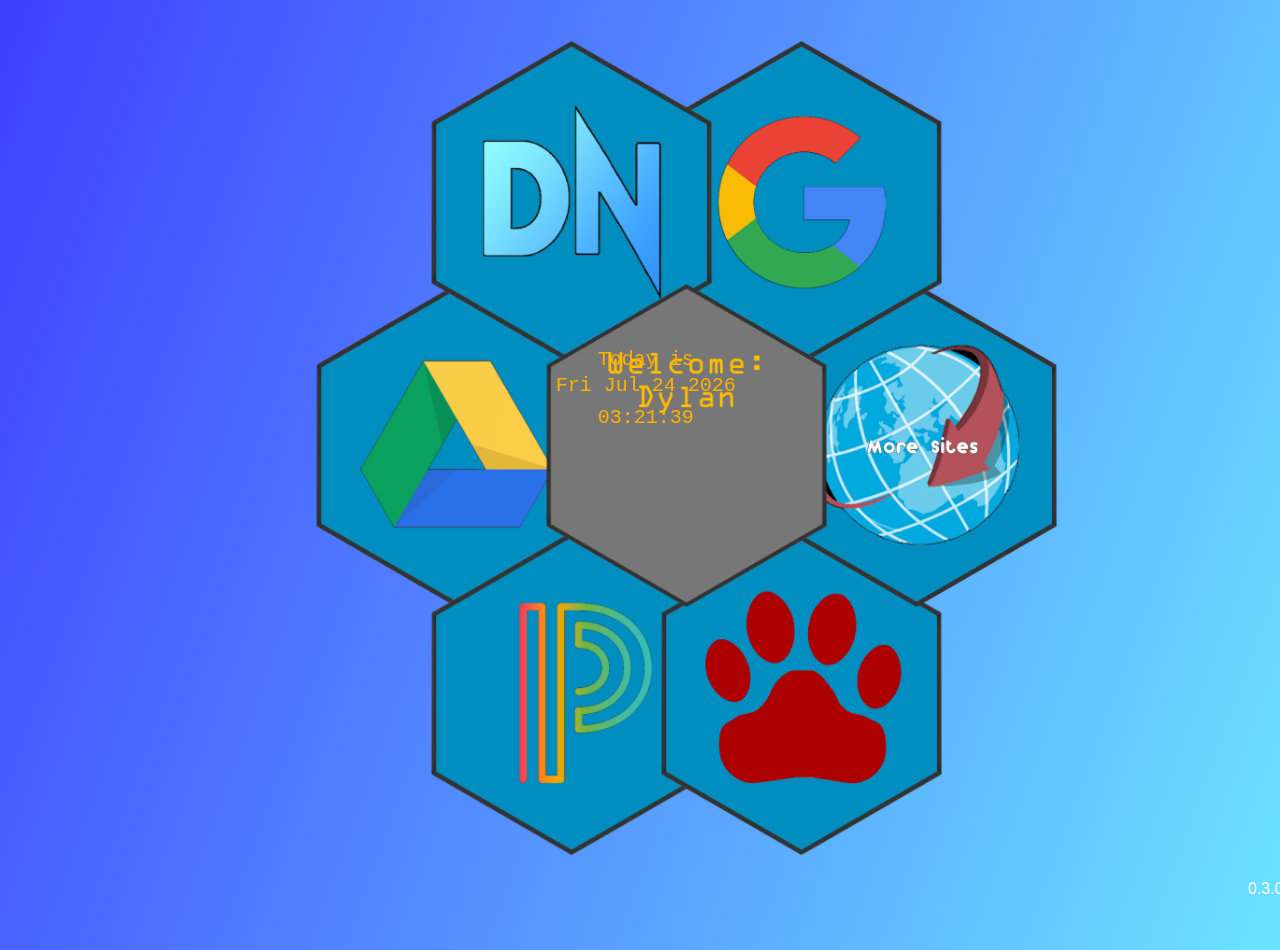
<file: index.html>
<!DOCTYPE html>
<html lang="en">
    <head>
        <title>Home</title>
        
        <meta charset="utf-8">

		<link rel="stylesheet" type="text/css" href="style.css">

        <link rel="shortcut icon" type="image/x-icon" href="favicon.ico?">
        
        <script src="js.js"></script>

    </head>

    <body>
        
        <div class="Date" id="DateDiv">
            <p class="Date" id="DateHeader">Today is</p>
            <p class="Date" id="DateDate"></p>
            <p class="Date" id="DateTime"></p>
        </div>
        
        <div id="hexa">
            <img id="TileCenter" src="images/Home/TileCenter.png" class="hexagonTile"/>
                <div id="children">
                    <a href="https://dylannotes.com"><img id="Tile1" src="images/Home/Tile1.png" class="hexagonTile"></a>
                    <a href="https://www.google.com"><img id="Tile2" src="images/Home/Tile2.png" class="hexagonTile"/></a>
                    <a href="sites.html"><img id="Tile3" src="images/Home/Tile3.png" class="hexagonTile"/></a>
                    <a href="https://frisch.org"><img id="Tile4" src="images/Home/Tile4.png" class="hexagonTile"/></a>
                    <a href="https://frisch.learning.powerschool.com/u/dylan.speiser/portal"><img id="Tile5" src="images/Home/Tile5.png" class="hexagonTile"/></a>
                    <a href="https://drive.google.com/drive/u/0/my-drive"><img id="Tile6" src="images/Home/Tile6.png" class="hexagonTile"/></a>
                </div>
        </div>
        
        <p id="version">0.3.0</p>
    </body>
</html>
</file>
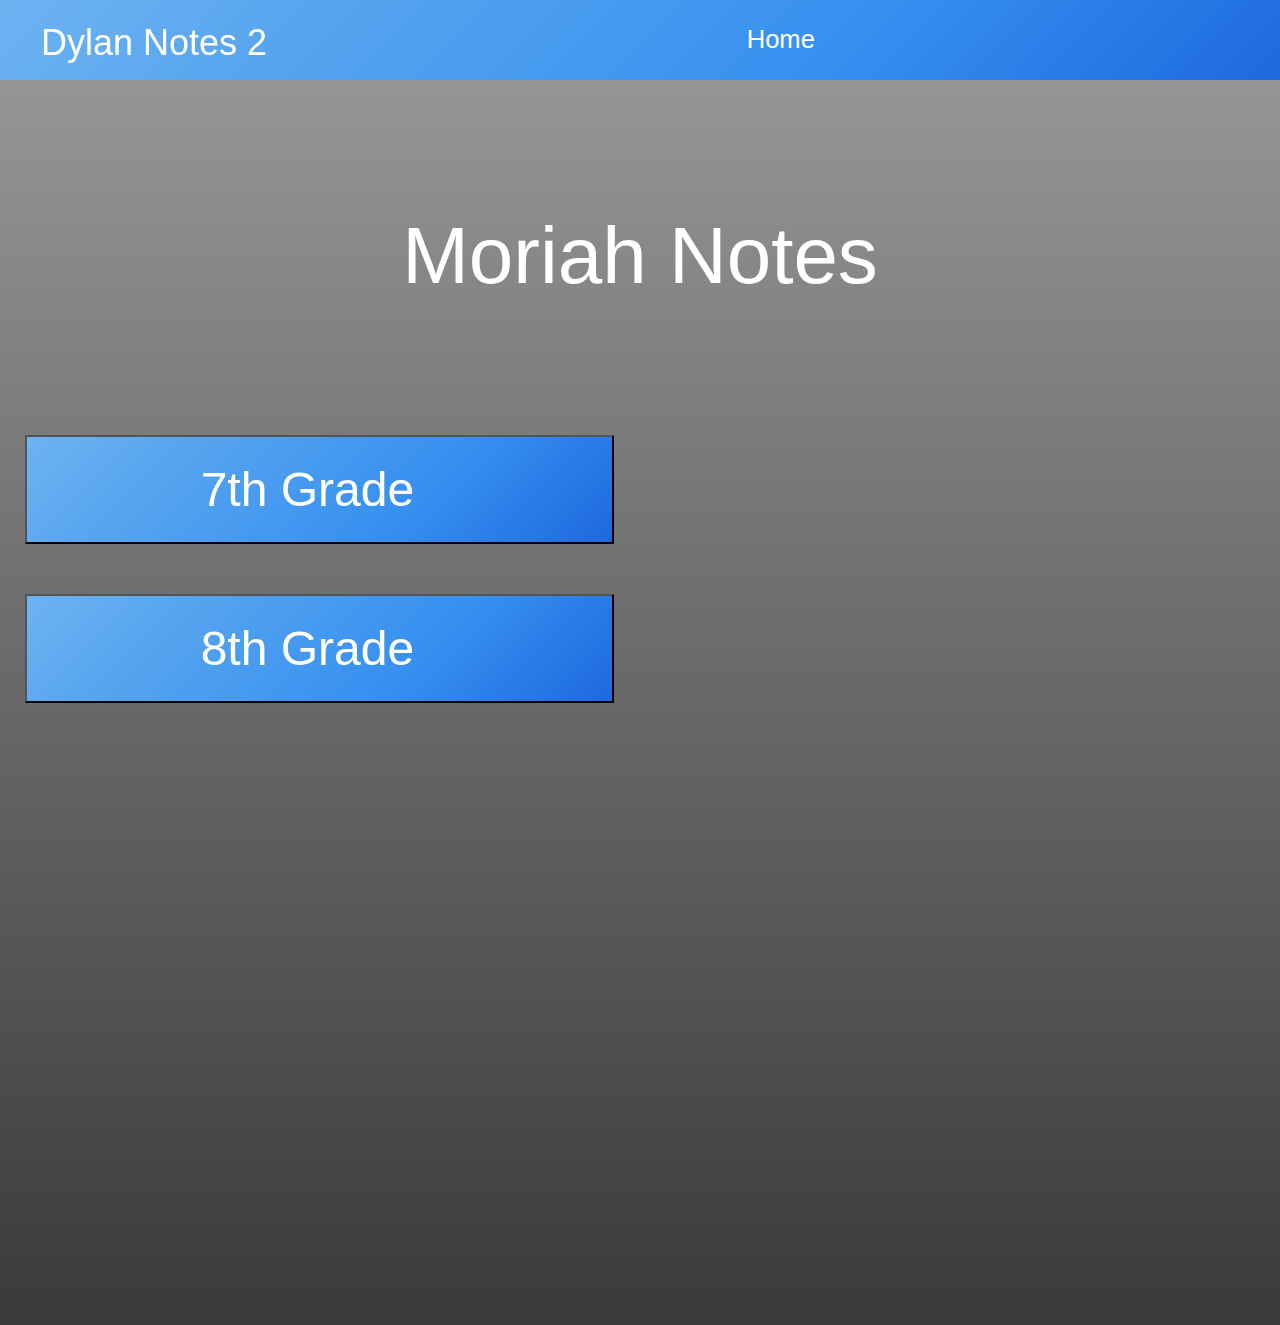
<file: Moriah.html>
<!DOCTYPE html>
<html lang="en">
    <head>
        <title>Dylan's Notes 2</title>
        <meta charset="utf-8">

        <link rel="stylesheet" type="text/css" href="Moriah.css">
        
        <link rel="shortcut icon" type="image/x-icon" href="favicon.ico?">

    </head>

    <body>
        <header>

            <div id="logo">
                <a href="index.html">
                    <p id="title" >Dylan Notes 2</p>
                </a>
            </div>

            <div class="right">
                
                 
                <ul class="desktop">
                    <li><a class="headerLi" href="index.html">Home</a></li>
                </ul>
                
            </div>

        </header>
        
        <div id="main">
            
            <p id="MoriahNotes" >Moriah Notes</p>
            
        </div>
        
        <div class="mid">
            
            <a href="Moriah/7thGrade.html">
                <button type="button" class="TwoPerLine">7th Grade</button>
            </a>
            
            <a href="Moriah/8thGrade.html">
                <button type="button" class="TwoPerLine">8th Grade</button>
            </a>
            
        </div>
        
    </body>
    <footer></footer>
</html>
</file>
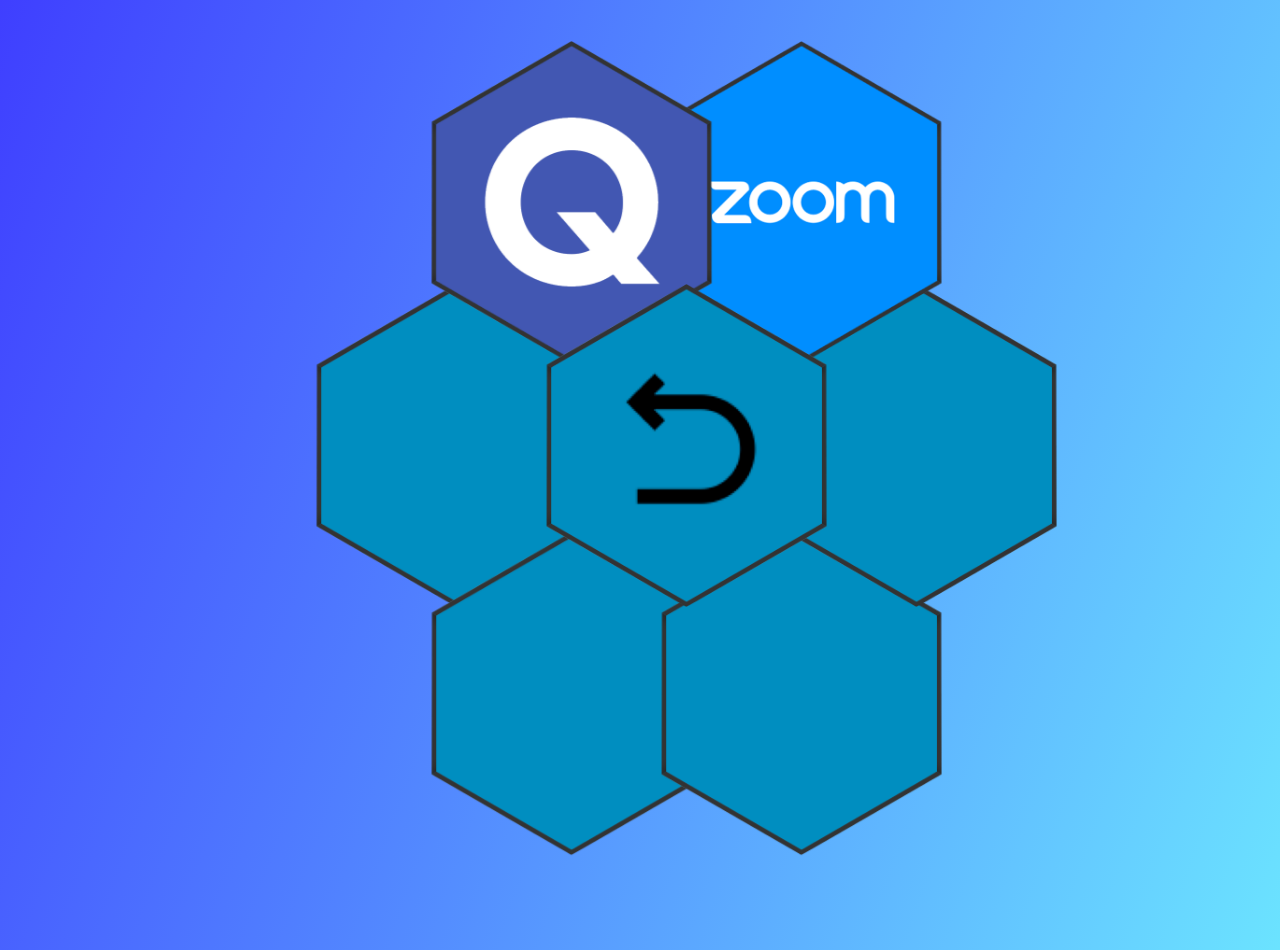
<file: sites.html>
<!DOCTYPE html>
<html lang="en">
    <head>
        <title>Home</title>
        
        <meta charset="utf-8">

        <link rel="stylesheet" type="text/css" href="style.css">
        
        <link rel="shortcut icon" type="image/x-icon" href="favicon.ico?">

    </head>

    <body>
        
        <div id="hexa">
            <a href="index.html"><img id="TileCenter" src="images/TileBack.png" class="hexagonTile" href="#"/></a>
                <div id="children">
                    <a href="https://quizlet.com/latest"><img id="Tile1" src="images/Sites/Tile1.png" class="hexagonTile"/></a>
                    <a href="zoom.html"><img id="Tile2" src="images/Sites/Tile2.png" class="hexagonTile"/></a>
                    <a href="#"><img id="Tile3" src="images/Sites/Tile3.png" class="hexagonTile"/></a>
                    <a href="#"><img id="Tile4" src="images/Sites/Tile4.png" class="hexagonTile"/></a>
                    <a href="#"><img id="Tile5" src="images/Sites/Tile5.png" class="hexagonTile"/></a>
                    <a href="#"><img id="Tile6" src="images/Sites/Tile6.png" class="hexagonTile"/></a>
                </div>
        </div>
    </body>
</html>
</file>
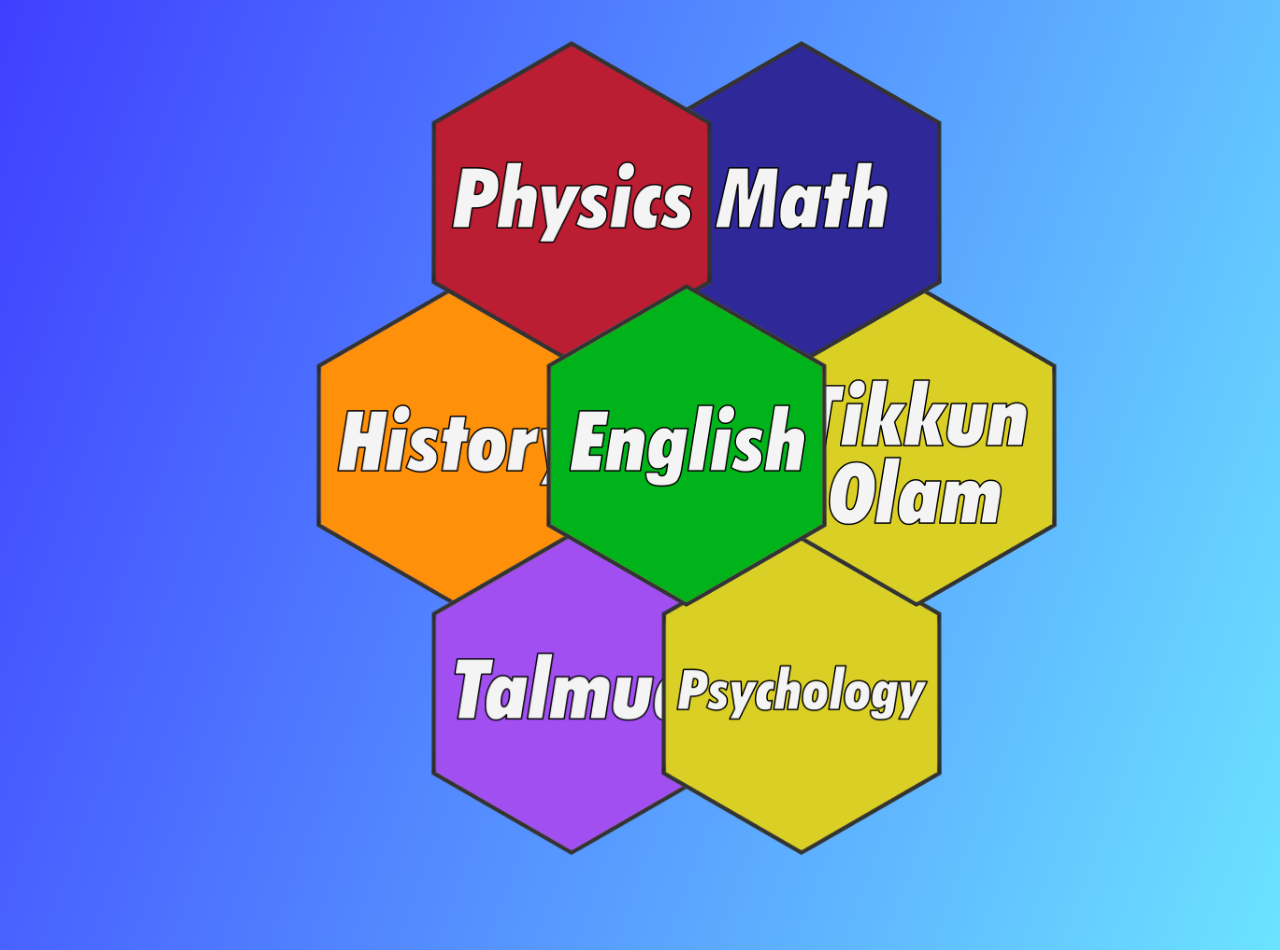
<file: zoom.html>
<!DOCTYPE html>
<html lang="en">
    <head>
        <title>Home</title>
        
        <meta charset="utf-8">

        <link rel="stylesheet" type="text/css" href="style.css">
        
        <link rel="shortcut icon" type="image/x-icon" href="favicon.ico?">

    </head>

    <body>
        
        <div id="hexa">
            <a href="https://zoom.us/j/4979391897"><img id="TileCenter" src="images/Zoom/Tile7.png" class="hexagonTile"/></a>
                <div id="children">
                    <a href="https://zoom.us/j/4709164316"><img id="Tile1" src="images/Zoom/Tile1.png" class="hexagonTile"/></a>
                    <a href="https://zoom.us/j/6739862587"><img id="Tile2" src="images/Zoom/Tile2.png" class="hexagonTile"/></a>
                    <a href="https://zoom.us/my/rifkiesilverman"><img id="Tile3" src="images/Zoom/Tile3.png" class="hexagonTile"/></a>
                    <a href="https://zoom.us/my/shaninissel"><img id="Tile4" src="images/Zoom/Tile4.png" class="hexagonTile"/></a>
                    <a href="https://zoom.us/my/yaakovblau"><img id="Tile5" src="images/Zoom/Tile5.png" class="hexagonTile"/></a>
                    <a href="https://zoom.us/j/9812043899"><img id="Tile6" src="images/Zoom/Tile6.png" class="hexagonTile"/></a>
                </div>
        </div>
    </body>
</html>
</file>
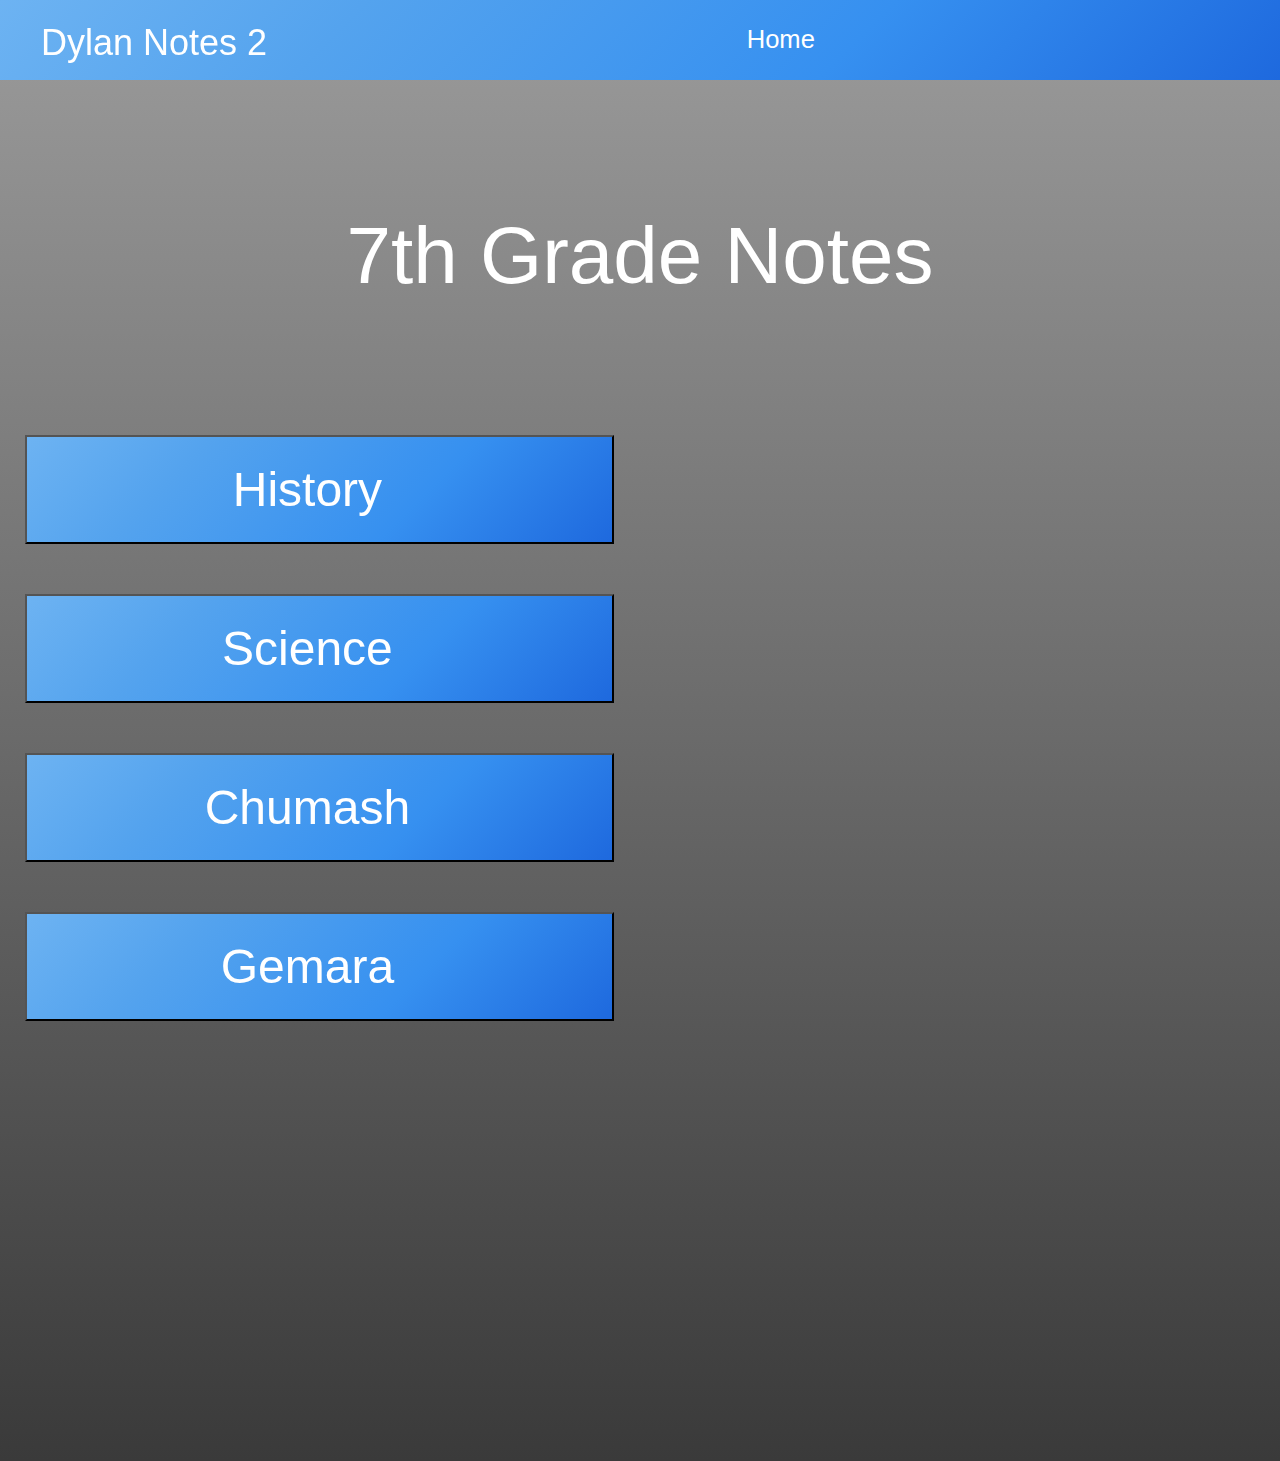
<file: Moriah/7thGrade.html>
<!DOCTYPE html>
<html lang="en">
    <head>
        <title>Dylan's Notes 2</title>
        <meta charset="utf-8">

        <link rel="stylesheet" type="text/css" media="screen and (min-width: 1101px)" href="../Moriah.css">
        
        <link rel="shortcut icon" type="image/x-icon" href="../favicon.ico?">

    </head>

    <body>
        <header>

            <div id="logo">
                <a href="../index.html">
                    <p id="title" >Dylan Notes 2</p>
                </a>
            </div>

            <div class="right">
                 
                <ul class="desktop">
                    <li><a class="headerLi" href="../index.html">Home</a></li>
                </ul>
                
            </div>

        </header>
        
        <div id="main">
            
            <p>7th Grade Notes</p>
            
        </div>
        
        <div class="SethMid">
            
            <a href="7thGrade/History.html">
                <button type="button" class="TwoPerLine">History</button>
            </a>
            
            <a href="7thGrade/Science.html">
                <button type="button" class="TwoPerLine">Science</button>
            </a>
            
            <a href="7thGrade/Chumash.html">
                <button type="button" class="TwoPerLine">Chumash</button>
            </a>
            
            <a href="7thGrade/Gemara.html">
                <button type="button" class="TwoPerLine">Gemara</button>
            </a>
            
        </div>
        
    </body>
    <footer></footer>
</html>
</file>
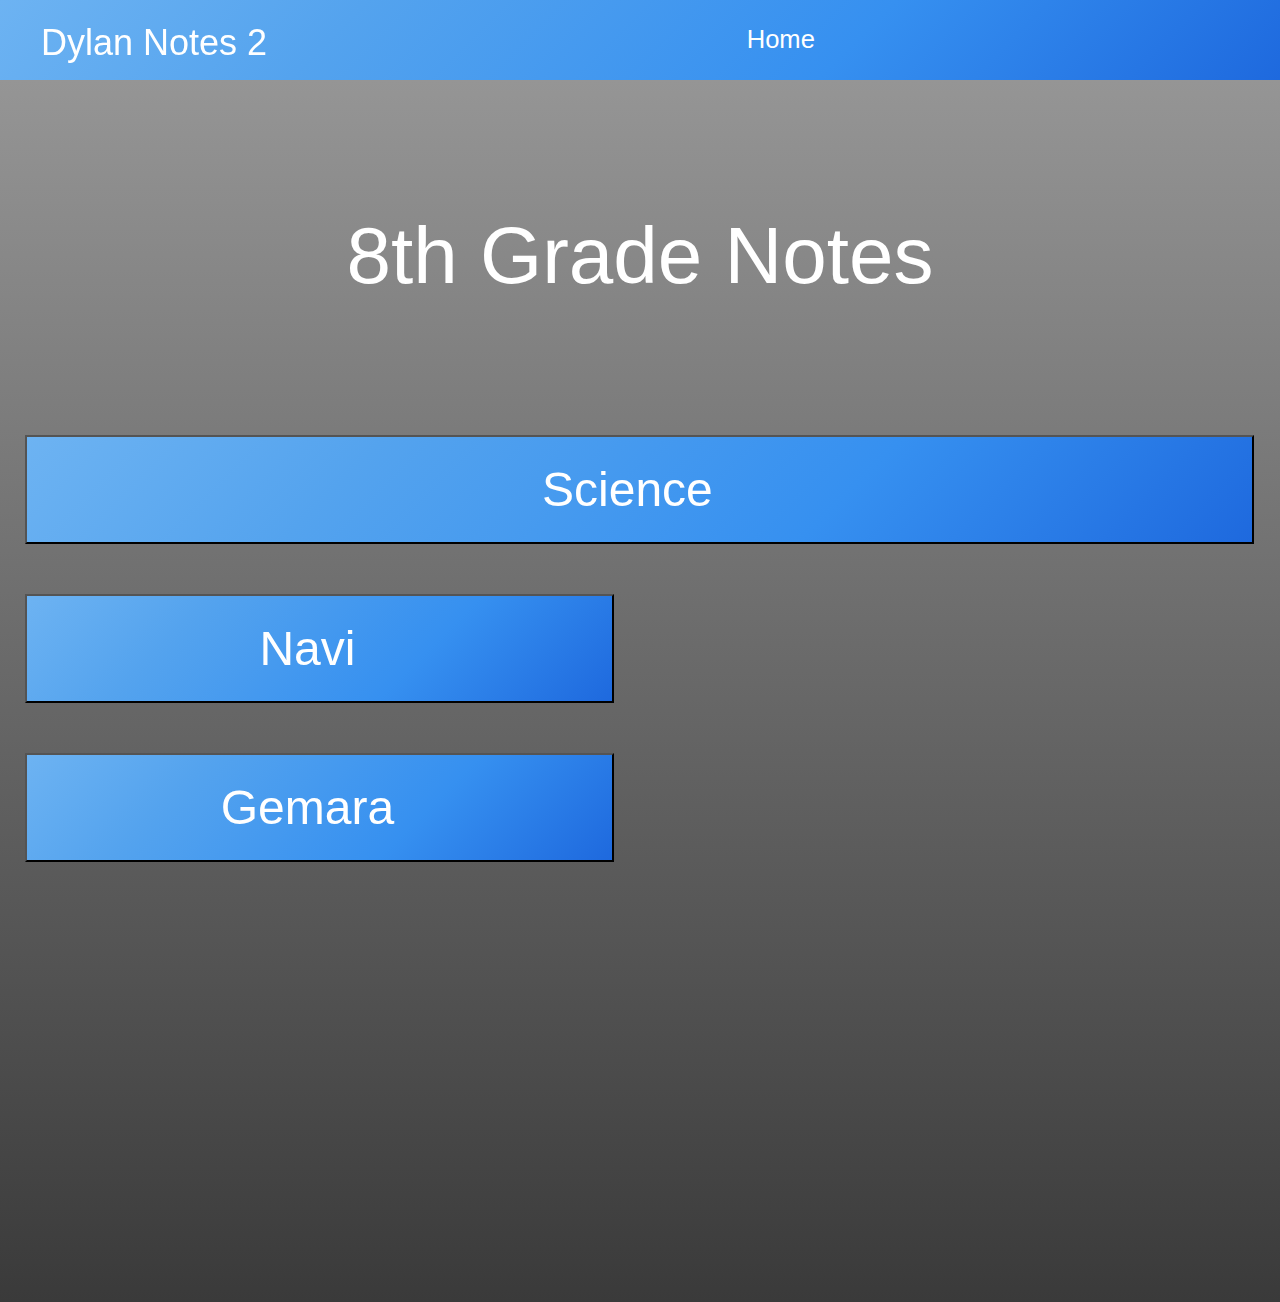
<file: Moriah/8thGrade.html>
<!DOCTYPE html>
<html lang="en">
    <head>
        <title>Dylan's Notes 2</title>
        <meta charset="utf-8">

        <link rel="stylesheet" type="text/css" media="screen and (min-width: 1101px)" href="../Moriah.css">
        
        <link rel="shortcut icon" type="image/x-icon" href="../favicon.ico?">

    </head>

    <body>
        <header>

            <div id="logo">
                <a href="../index.html">
                    <p id="title" >Dylan Notes 2</p>
                </a>
            </div>

            <div class="right">
                 
                <ul class="desktop">
                    <li><a class="headerLi" href="../index.html">Home</a></li>
                </ul>
                
            </div>

        </header>
        
        <div id="main">
            
            <p>8th Grade Notes</p>
            
        </div>
        
        <div class="SethMid">
            
            <a href="8thGrade/Science.html">
                <button type="button" class="OnePerLine">Science</button>
            </a>
            
            <a href="8thGrade/Navi.html">
                <button type="button" class="TwoPerLine">Navi</button>
            </a>
            
            <a href="8thGrade/Gemara.html">
                <button type="button" class="TwoPerLine">Gemara</button>
            </a>
            
        </div>
        
    </body>
    <footer></footer>
</html>
</file>
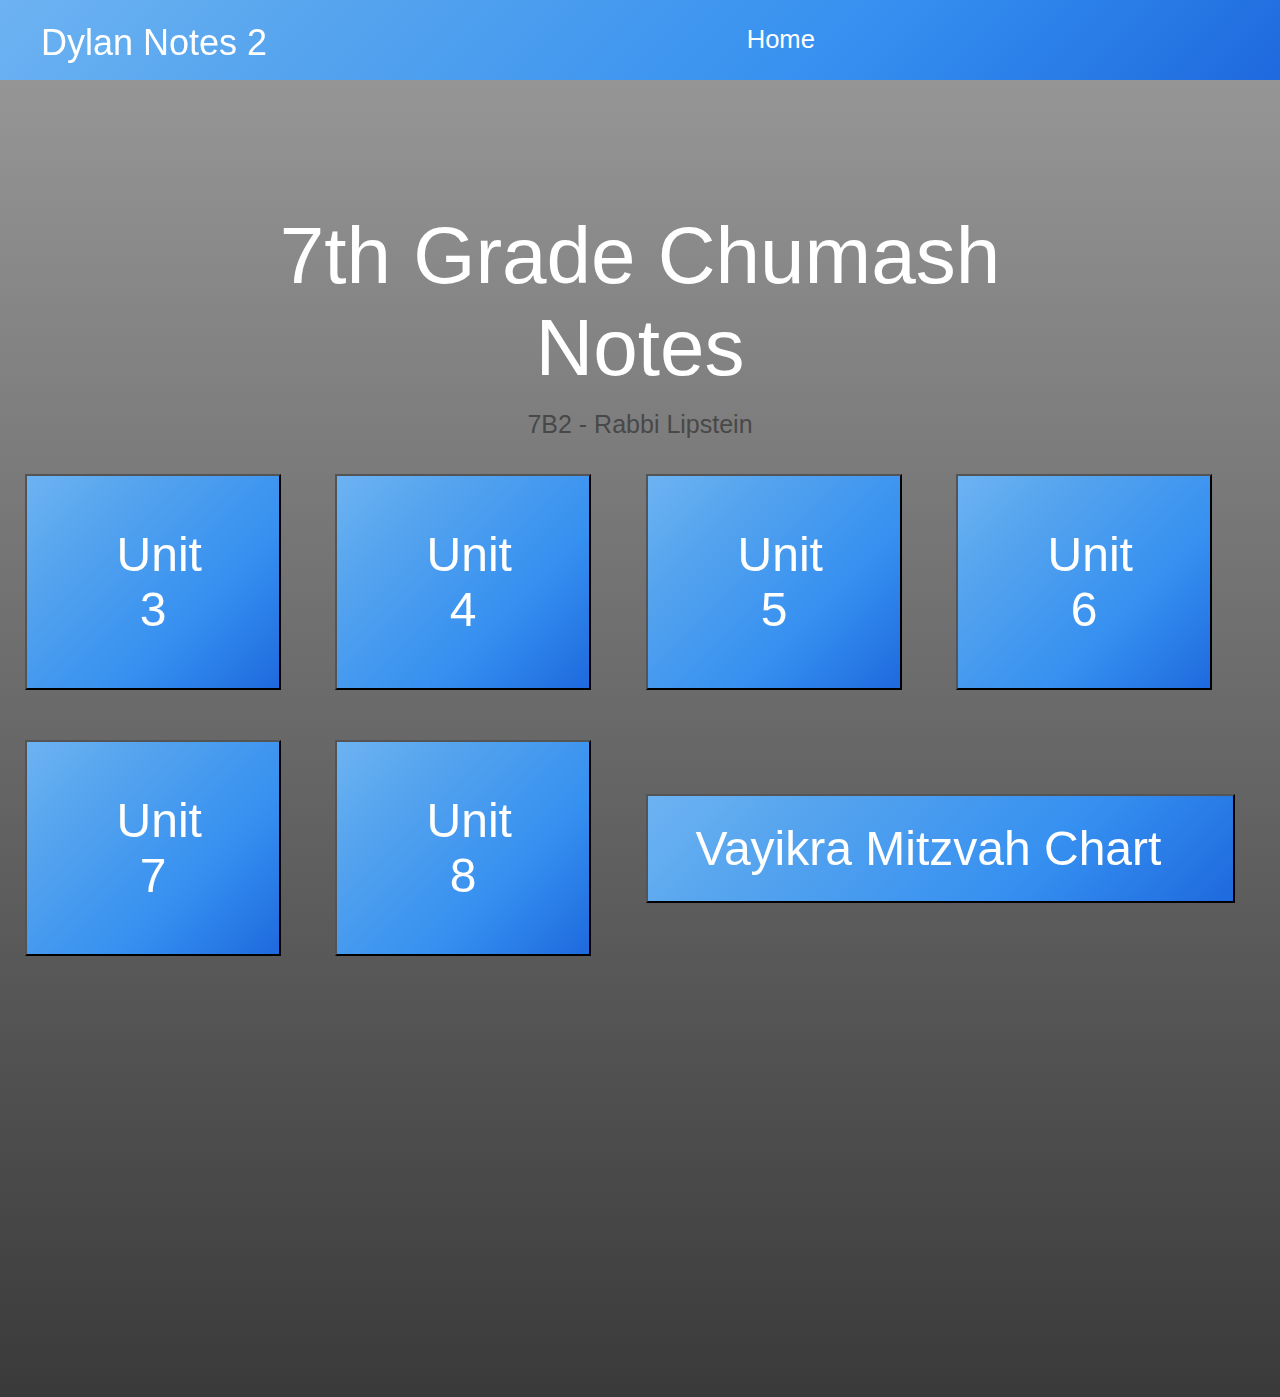
<file: Moriah/7thGrade/Chumash.html>
<!DOCTYPE html>
<html lang="en">
    <head>
        <title>Dylan's Notes 2</title>
        <meta charset="utf-8">

        <link rel="stylesheet" type="text/css" media="screen and (min-width: 1101px)" href="../../Moriah.css">
        
        <link rel="shortcut icon" type="image/x-icon" href="../../favicon.ico?">

    </head>

    <body>
        <header>

            <div id="logo">
                <a href="../../index.html">
                    <p id="title" >Dylan Notes 2</p>
                </a>
            </div>

            <div class="right">
                 
                <ul class="desktop">
                    <li><a class="headerLi" href="../../index.html">Home</a></li>
                </ul>
                
            </div>

        </header>
        
        <div id="main">
            
            <p>7th Grade Chumash Notes</p>
            
        </div>
        
        <div class="SethMid">
            
            <p class="Class">7B2 - Rabbi Lipstein</p>
            
            <a href="https://drive.google.com/open?id=1Ot2HAFZhrMQ8TIzTyNy-yiYw2Mq3MV7G4fH4Kdz-7x4" target="_blank">
                <button type="button" class="FourPerLine" id="SethChumash3">Unit 3</button>
            </a>
            
            <a href="https://drive.google.com/open?id=1EAoXFzoBVeG_TNg93ilMLz8sborcxLAINTsAQM2hJMA" target="_blank">
                <button type="button" class="FourPerLine" id="SethChumash4">Unit 4</button>
            </a>
            
            <a href="https://drive.google.com/open?id=1St5RGDYKprj0jVl0_ReXFo8saAMbmzw2MVwKB5VLZ4w" target="_blank">
                <button type="button" class="FourPerLine" id="SethChumash5">Unit 5</button>
            </a>
            
            <a href="https://drive.google.com/open?id=1kfAFLxFnBrVdv16ozprEYXg4Q3FvrNNd4VByj_XO08I" target="_blank">
                <button type="button" class="FourPerLine" id="SethHistory6">Unit 6</button>
            </a>
            
            <a href="https://docs.google.com/document/d/11wDkt2o2S_m6ctwQF2oZ5LZS0qS8DcOxqfnfukYjwTk/edit?usp=sharing" target="_blank">
                <button type="button" class="FourPerLine" id="SethChumash7">Unit 7</button>
            </a>
            
            <a href="https://drive.google.com/open?id=1q6hSG33zYLwz9xWrO_9jP39NTiUsZE1i0peedViwAqU" target="_blank">
                <button type="button" class="FourPerLine" id="SethChumash8">Unit 8</button>
            </a>
            
            <a href="https://docs.google.com/document/d/18qB_ROnx_D7NcP3RdLhTCcNs1SMjDMdMAqpIrOCHqRQ/edit?usp=sharing" target="_blank">
                <button type="button" class="TwoPerLine" id="SethChumashVMC">Vayikra Mitzvah Chart</button>
            </a>
            
        </div>
        
    </body>
    <footer></footer>
</html>
</file>
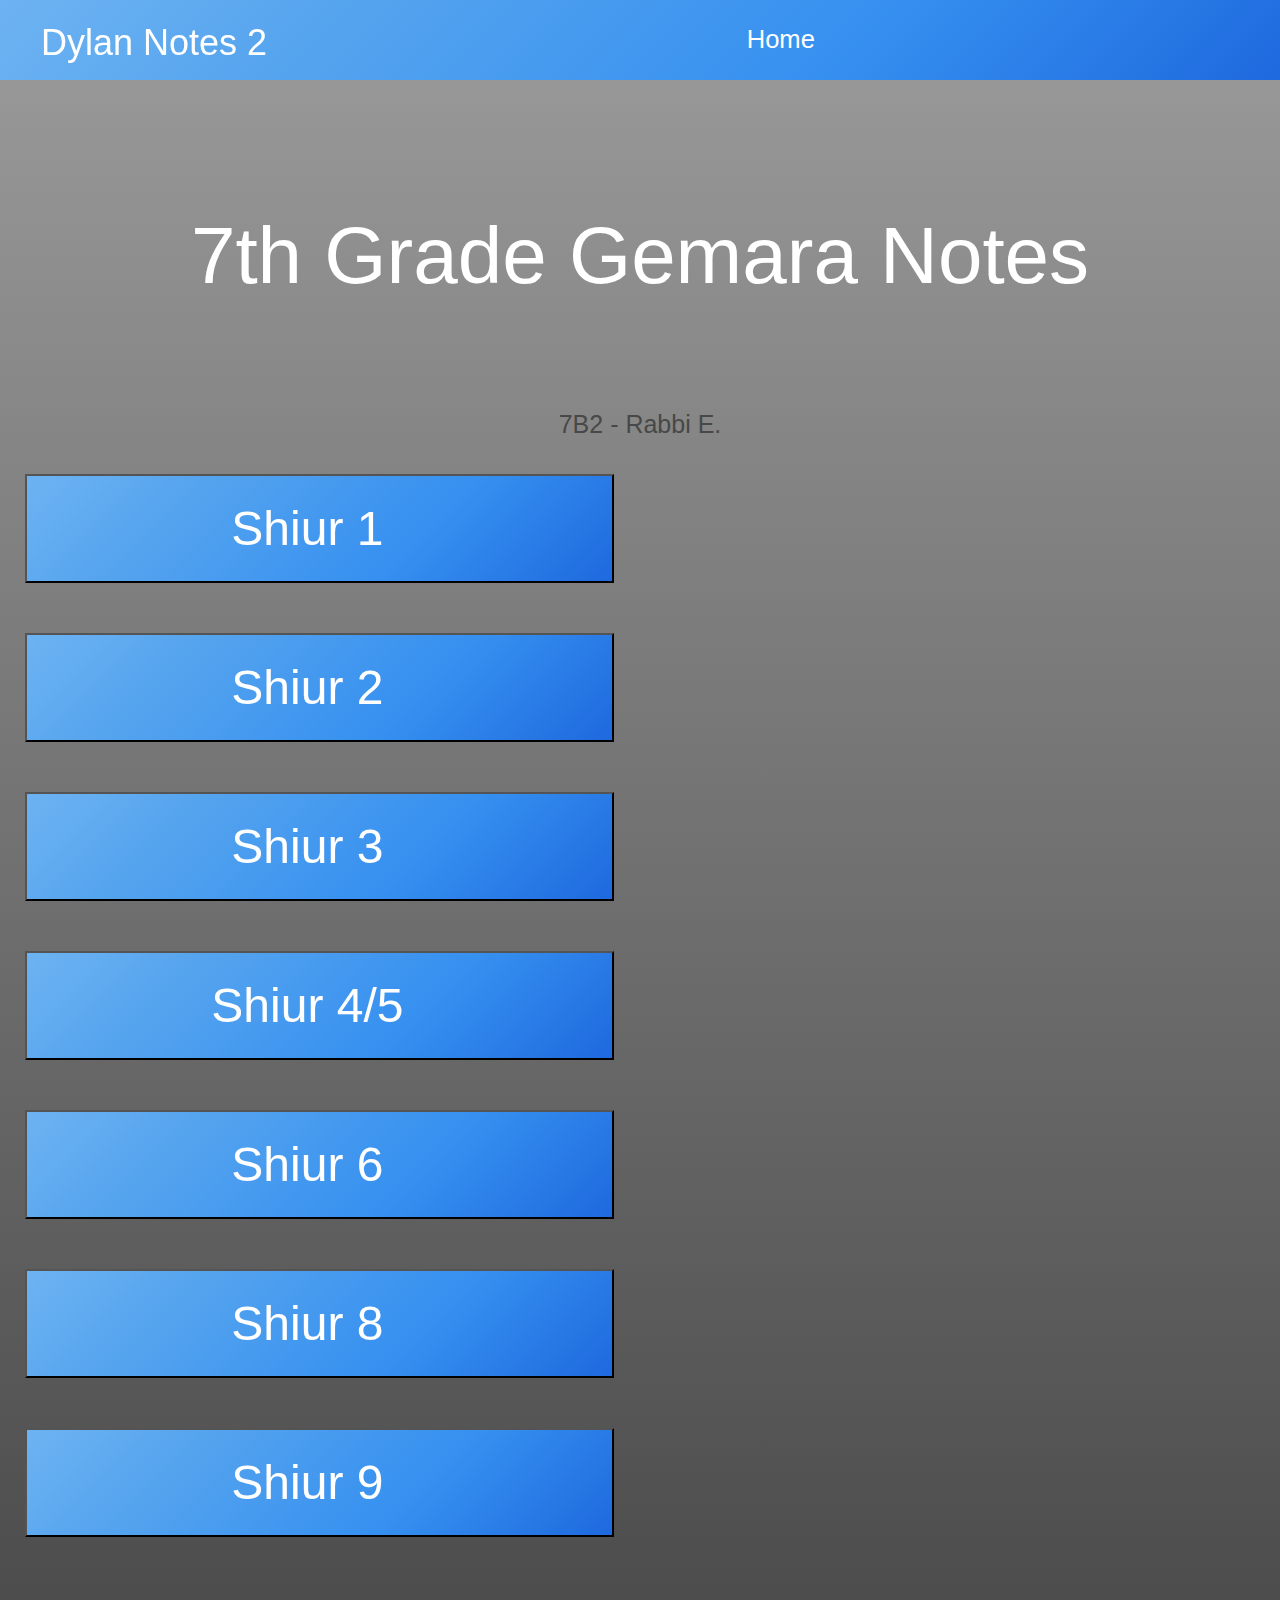
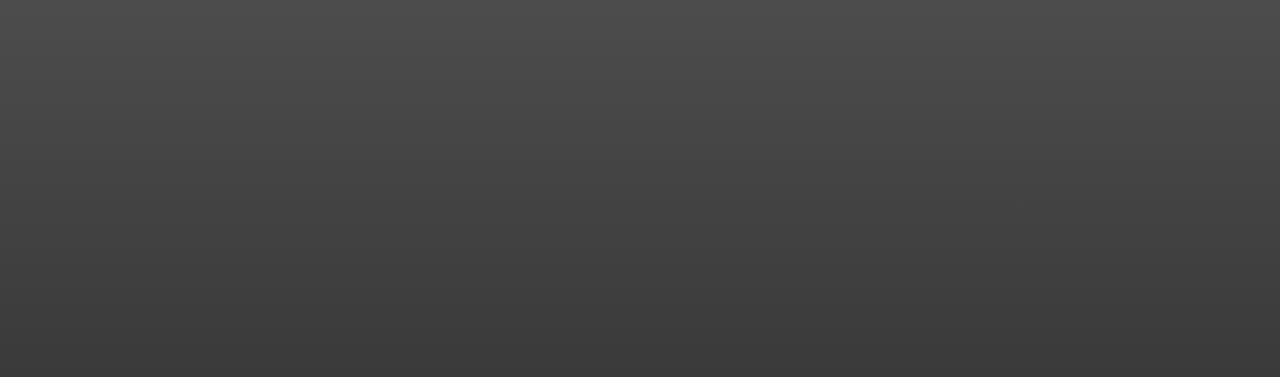
<file: Moriah/7thGrade/Gemara.html>
<!DOCTYPE html>
<html lang="en">
    <head>
        <title>Dylan's Notes 2</title>
        <meta charset="utf-8">

        <link rel="stylesheet" type="text/css" media="screen and (min-width: 1101px)" href="../../Moriah.css">
        
        <link rel="shortcut icon" type="image/x-icon" href="../../favicon.ico?">

    </head>

    <body>
        <header>

            <div id="logo">
                <a href="../../index.html">
                    <p id="title" >Dylan Notes 2</p>
                </a>
            </div>

            <div class="right">
                 
                <ul class="desktop">
                    <li><a class="headerLi" href="../../index.html">Home</a></li>
                </ul>
                
            </div>

        </header>
        
        <div id="main">
            
            <p>7th Grade Gemara Notes</p>
            
        </div>
        
        <div class="SethMid">
            
            <p class="Class">7B2 - Rabbi E.</p>
            
            <a href="https://drive.google.com/open?id=1ozThOtCU1Vvhs0x25Dopi3Btq0zFAClqFCdr9JPGnG0" target="_blank">
                <button type="button" class="TwoPerLine" id="SethGemara1">Shiur 1</button>
            </a>
            
            <a href="https://drive.google.com/open?id=1I4OkQOy86YBUjm7MnHnM9p55jHNT_rmuFJFPaUw15ps" target="_blank">
                <button type="button" class="TwoPerLine" id="SethGemara2">Shiur 2</button>
            </a>
            
            <a href="https://drive.google.com/open?id=14yzSYheMgWhNxdLuwx4DzHVh7IbAmhcAyq-_M0bpz88" target="_blank">
                <button type="button" class="TwoPerLine" id="SethGemara3">Shiur 3</button>
            </a>
            
            <a href="https://drive.google.com/open?id=1Am7Tq_GPOFEe8b-Wdp8DyG4_FzRqCVQ8ixz8v_H8zuw" target="_blank">
                <button type="button" class="TwoPerLine" id="SethGemara45">Shiur 4/5</button>
            </a>
            
            <a href="https://drive.google.com/open?id=1wCUVdAzptxABhNwIft7OFSloaFh64XaFGcZvt2fQHfQ" target="_blank">
                <button type="button" class="TwoPerLine" id="SethGemara6">Shiur 6</button>
            </a>
            
            <a href="https://drive.google.com/open?id=118XcmJg13UQESyFqRBWavAfwjgYXx_w1HvGX0HJYpmU" target="_blank">
                <button type="button" class="TwoPerLine" id="SethGemara8">Shiur 8</button>
            </a>
            
            <a href="https://drive.google.com/open?id=1XKIw8UsjRPV2cOLUWjXf40x16I2JjtnVXrwzov0tftI" target="_blank">
                <button type="button" class="TwoPerLine" id="SethGemara9">Shiur 9</button>
            </a>
            
        </div>
        
    </body>
    <footer></footer>
</html>
</file>
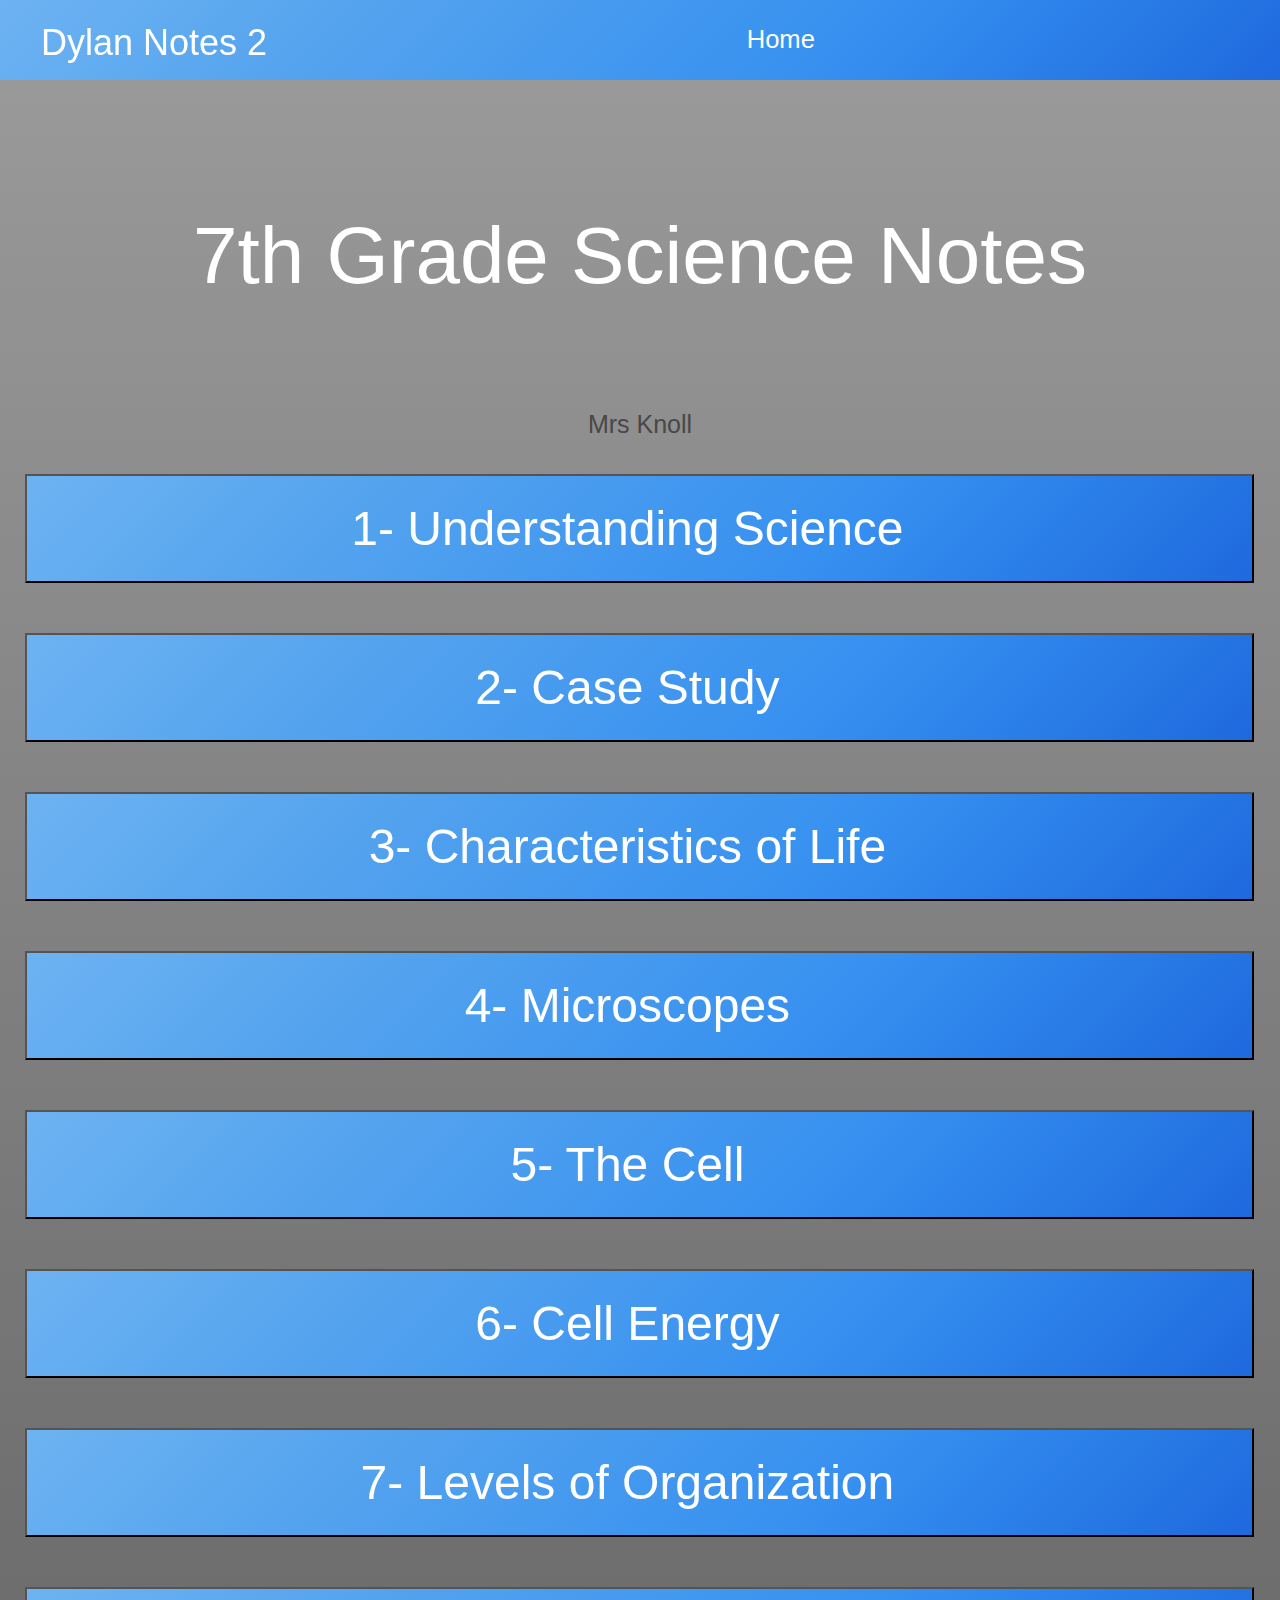
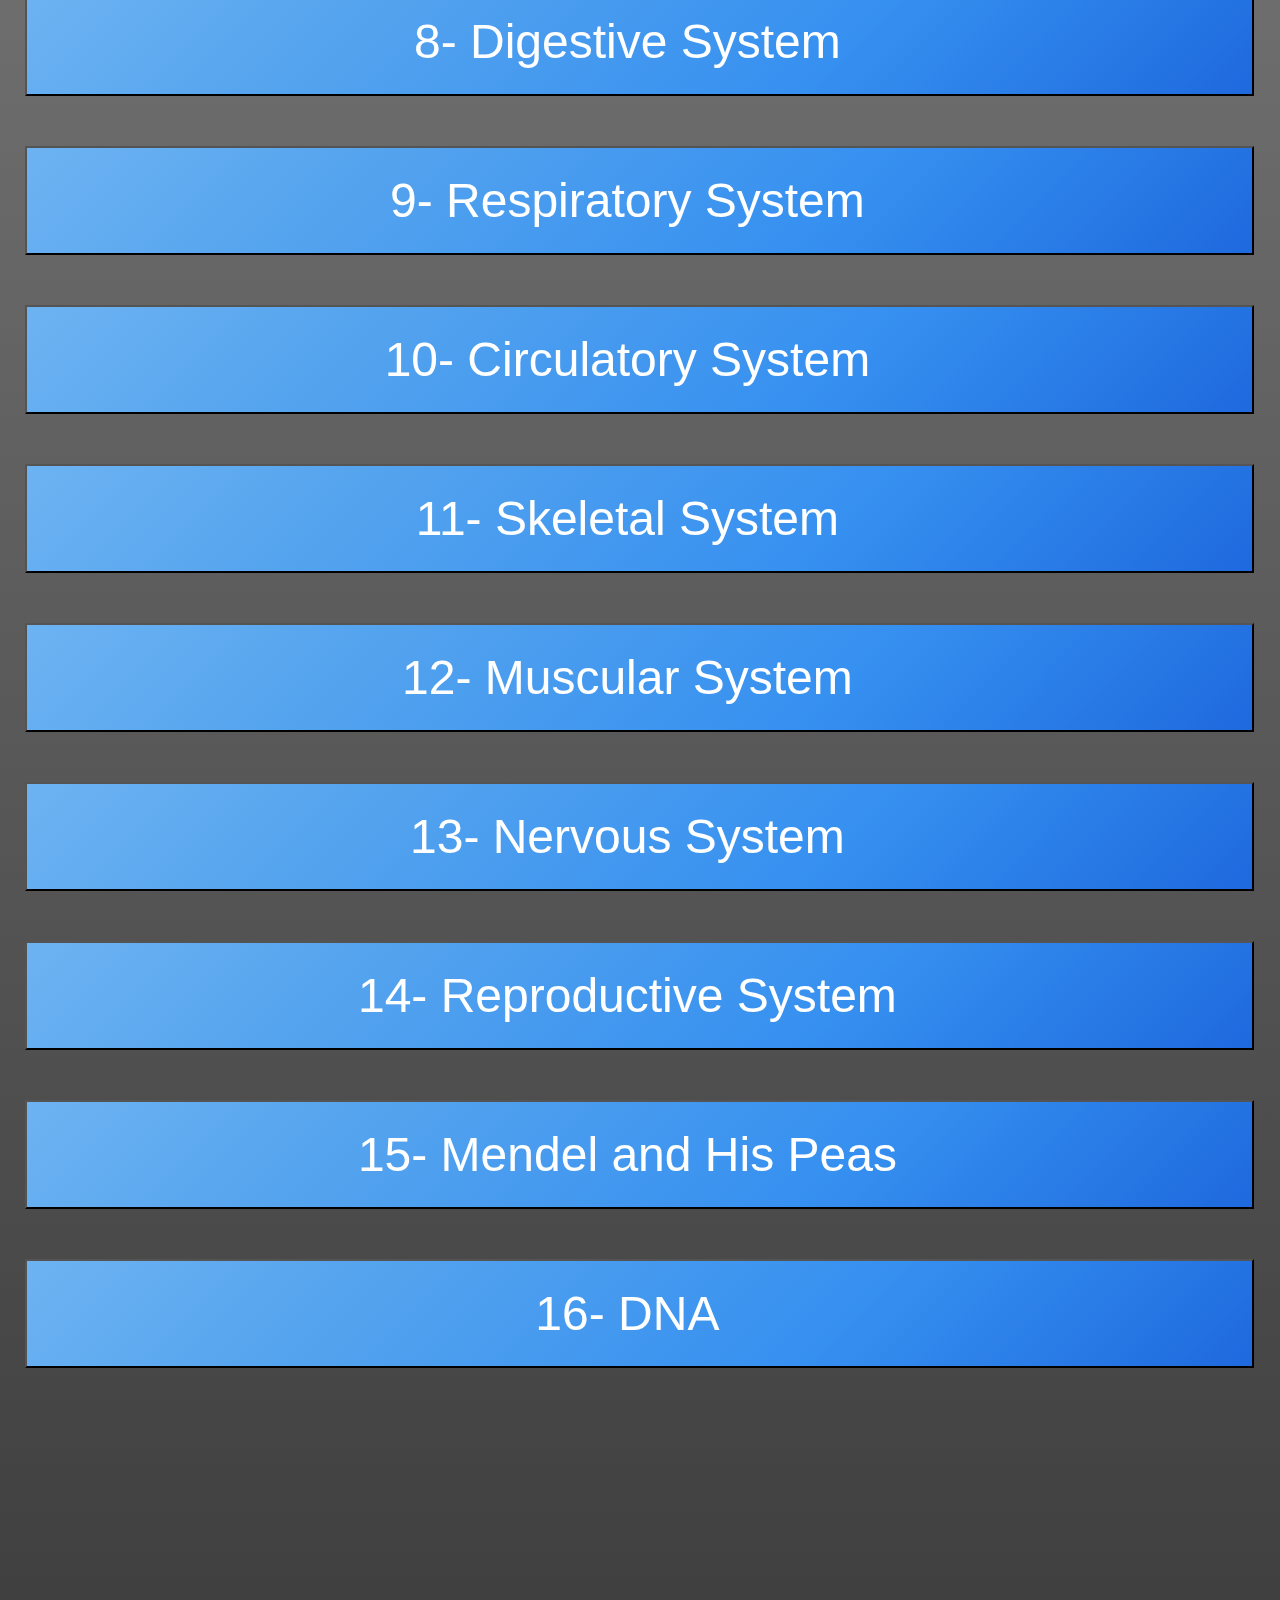
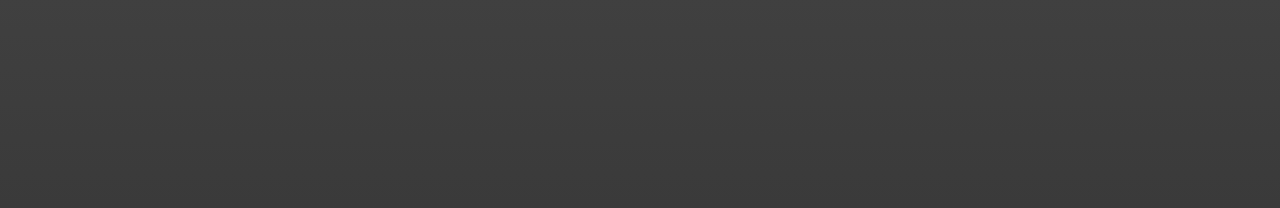
<file: Moriah/7thGrade/Science.html>
<!DOCTYPE html>
<html lang="en">
    <head>
        <title>Dylan's Notes 2</title>
        <meta charset="utf-8">

        <link rel="stylesheet" type="text/css" media="screen and (min-width: 1101px)" href="../../Moriah.css">
        
        <link rel="shortcut icon" type="image/x-icon" href="../../favicon.ico?">

    </head>

    <body>
        <header>

            <div id="logo">
                <a href="../../index.html">
                    <p id="title" >Dylan Notes 2</p>
                </a>
            </div>

            <div class="right">
                 
                <ul class="desktop">
                    <li><a class="headerLi" href="../../index.html">Home</a></li>
                </ul>
                
            </div>

        </header>
        
        <div id="main">
            
            <p>7th Grade Science Notes</p>
            
        </div>
        
        <div class="SethMid">
            
            <p class="Class">Mrs Knoll</p>
            
            <a href="https://drive.google.com/open?id=0B981N4-kU4IGeDFWYTY0Qmdxd3c" target="_blank">
                <button type="button" class="OnePerLine" id="SethScience1">1- Understanding Science</button>
            </a>
            
            <a href="https://drive.google.com/drive/folders/0B981N4-kU4IGVXZUMmJOUUFSSkE?usp=sharing" target="_blank">
                <button type="button" class="OnePerLine" id="SethScience2">2- Case Study</button>
            </a>
            
            <a href="https://drive.google.com/drive/folders/0B981N4-kU4IGLUJlbmJJWVREeDA?usp=sharing" target="_blank">
                <button type="button" class="OnePerLine" id="SethScience3">3- Characteristics of Life</button>
            </a>
            
            <a href="https://drive.google.com/drive/folders/0B981N4-kU4IGakFrcjVFNjIwUm8?usp=sharing" target="_blank">
                <button type="button" class="OnePerLine" id="SethScience4">4- Microscopes</button>
            </a>
            
            <a href="https://drive.google.com/drive/folders/0B981N4-kU4IGc3h0REFXbDhmUUE?usp=sharing" target="_blank">
                <button type="button" class="OnePerLine" id="SethScience4">5- The Cell</button>
            </a>
            
            <a href="https://drive.google.com/open?id=0B981N4-kU4IGRGR6MUs4M28wSzg" target="_blank">
                <button type="button" class="OnePerLine" id="SethScience4">6- Cell Energy</button>
            </a>
            
            <a href="https://drive.google.com/open?id=0B981N4-kU4IGU0tnMnJkcmM2V28" target="_blank">
                <button type="button" class="OnePerLine" id="SethScience4">7- Levels of Organization</button>
            </a>
            
            <a href="https://drive.google.com/open?id=0B981N4-kU4IGYy1yaWVOMXpfTFU" target="_blank">
                <button type="button" class="OnePerLine" id="SethScience4">8- Digestive System</button>
            </a>
            
            <a href="https://drive.google.com/drive/folders/0B981N4-kU4IGWTU5cUtiODNCTUk?usp=sharing" target="_blank">
                <button type="button" class="OnePerLine" id="SethScience4">9- Respiratory System</button>
            </a>
            
            <a href="https://drive.google.com/drive/folders/0B981N4-kU4IGTVVLQVItZUtORmM?usp=sharing" target="_blank">
                <button type="button" class="OnePerLine" id="SethScience4">10- Circulatory System</button>
            </a>
            
            <a href="https://drive.google.com/drive/folders/0B981N4-kU4IGS3JINUF5bGlGOHc?usp=sharing" target="_blank">
                <button type="button" class="OnePerLine" id="SethScience4">11- Skeletal System</button>
            </a>
            
            <a href="https://drive.google.com/open?id=0B981N4-kU4IGZjRlZy0tNnFQa3c" target="_blank">
                <button type="button" class="OnePerLine" id="SethScience4">12- Muscular System</button>
            </a>
            
            <a href="https://drive.google.com/open?id=0B981N4-kU4IGYmtEVnl3UldOQW8" target="_blank">
                <button type="button" class="OnePerLine" id="SethScience13">13- Nervous System</button>
            </a>
            
            <a href="https://drive.google.com/open?id=0B981N4-kU4IGMFJyUmtadWRSVVU" target="_blank">
                <button type="button" class="OnePerLine" id="SethScience14">14- Reproductive System</button>
            </a>
            
            <a href="https://drive.google.com/drive/folders/0B981N4-kU4IGdVRzSzNDUHZfQjQ?usp=sharing" target="_blank">
                <button type="button" class="OnePerLine" id="SethScience15">15- Mendel and His Peas</button>
            </a>
            
            <a href="https://drive.google.com/drive/folders/0B981N4-kU4IGTVp0Xzd6UElvNlE?usp=sharing" target="_blank">
                <button type="button" class="OnePerLine" id="SethScience16">16- DNA</button>
            </a>
            
        </div>
        
    </body>
    <footer></footer>
</html>
</file>
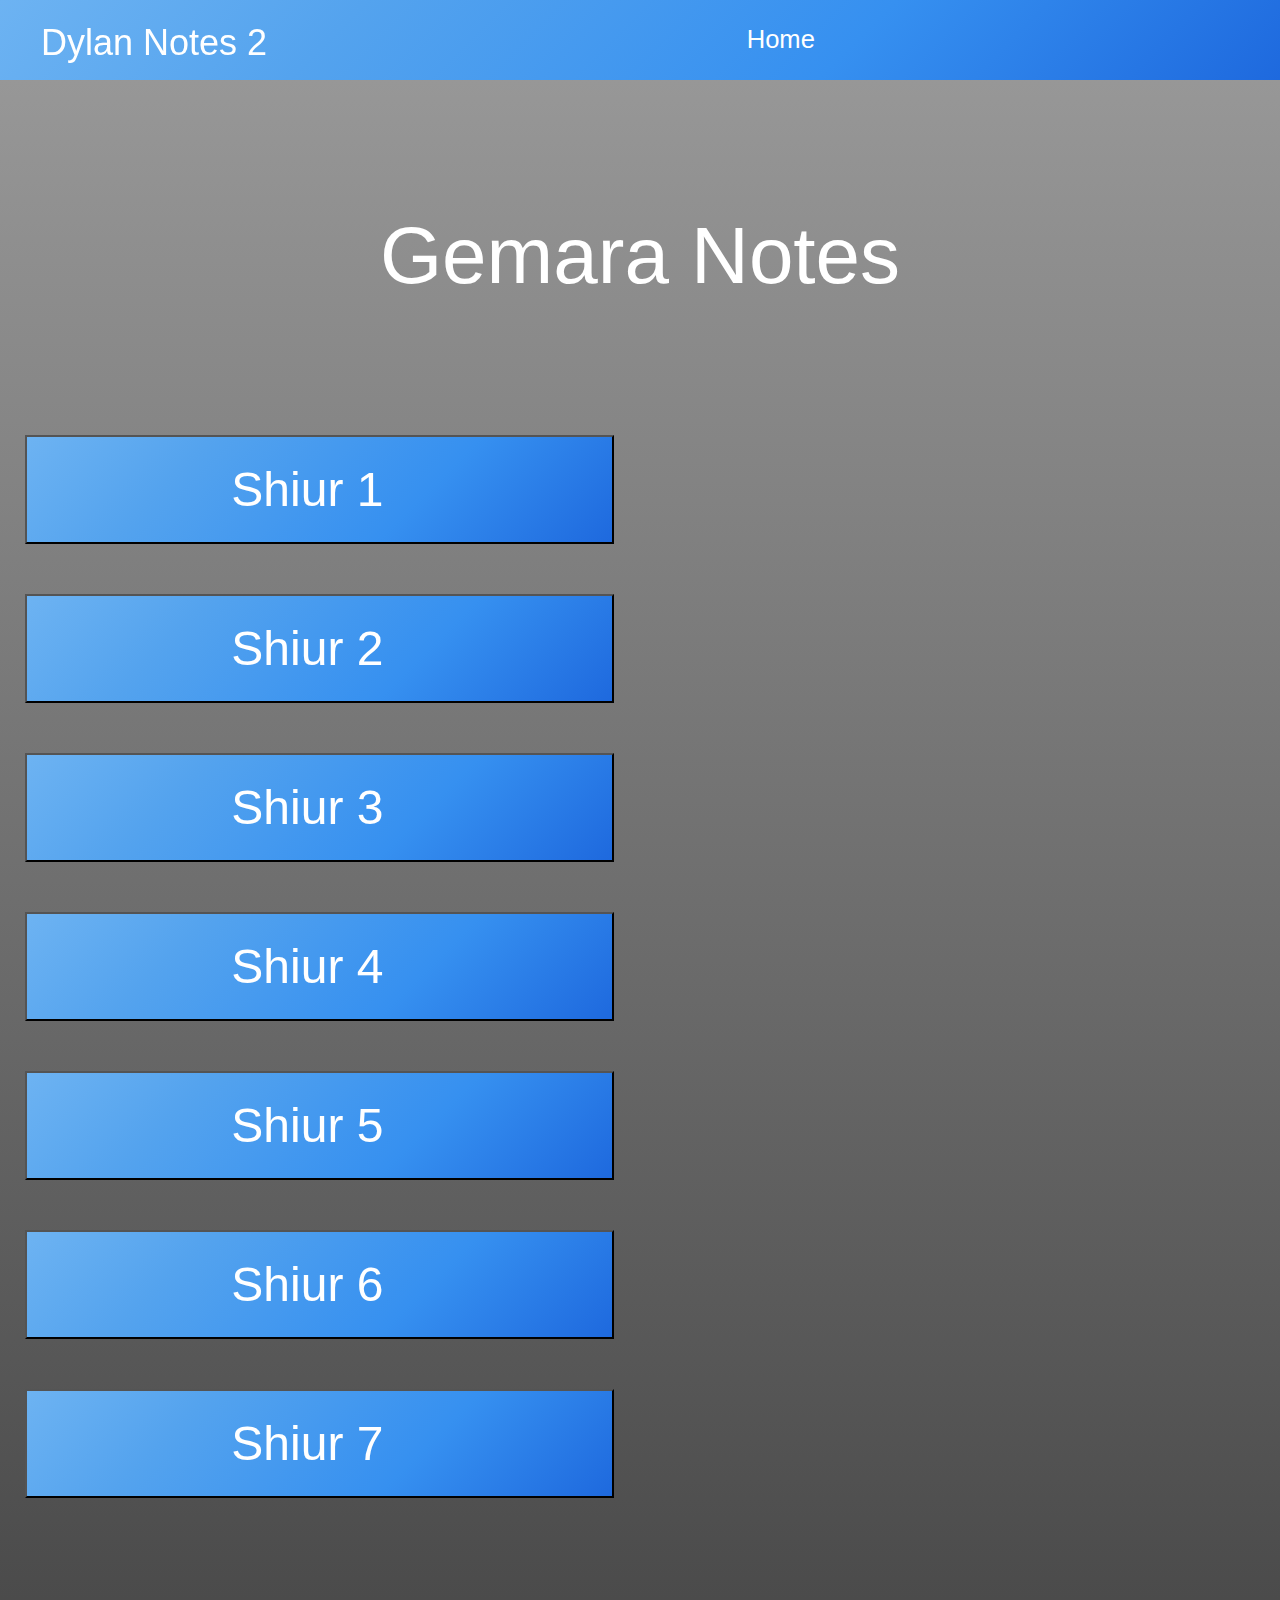
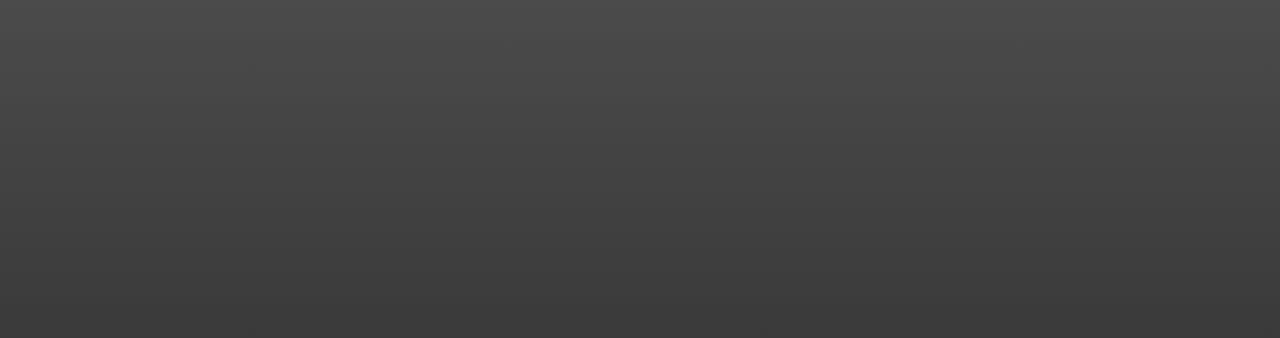
<file: Moriah/8thGrade/Gemara.html>
<!DOCTYPE html>
<html lang="en">
    <head>
        <title>Dylan's Notes 2</title>
        <meta charset="utf-8">

        <link rel="stylesheet" type="text/css" media="screen and (min-width: 1101px)" href="../../Moriah.css">
        
        <link rel="shortcut icon" type="image/x-icon" href="../../favicon.ico?">

    </head>

    <body>
        <header>

            <div id="logo">
                <a href="../../index.html">
                    <p id="title" >Dylan Notes 2</p>
                </a>
            </div>

            <div class="right">
                 
                <ul class="desktop">
                    <li><a class="headerLi" href="../../index.html">Home</a></li>
                </ul>
                
            </div>

        </header>
        
        <div id="main">
            
            <p>Gemara Notes</p>
            
        </div>
        
        <div class="mid">
            
            <a href="https://docs.google.com/document/d/14e8Lep4Y-SrtVbgdD66SMZ3CdeTpGCFtRVTH6a5ZtIA/edit?usp=sharing" target="_blank">
                <button type="button" class="TwoPerLine">Shiur 1</button>
            </a>
            
            <a href="https://drive.google.com/open?id=1m1Z77uytwihrpgzEUS3bCnCf6ScqbqtNbp_F5-jpKuo" target="_blank">
                <button type="button" class="TwoPerLine">Shiur 2</button>
            </a>
            
            <a href="https://drive.google.com/open?id=13eC7wa6WN1mWIonJBOvRuQ23cO-1juLDBOKS8sNGm5I" target="_blank">
                <button type="button" class="TwoPerLine">Shiur 3</button>
            </a>
            
            <a href="https://docs.google.com/document/d/1llE4QnliQtlx4VYtuj6GZivBpJMuP0Pgoyx40AdJl5E" target="_blank">
                <button type="button" class="TwoPerLine">Shiur 4</button>
            </a>
            
            <a href="https://docs.google.com/document/d/1wGoVPmjnyJ_lW80KbTz5-aQnwUOzj1SPCo46fYbxlL0/edit?usp=sharing" target="_blank">
                <button type="button" class="TwoPerLine">Shiur 5</button>
            </a>
            
            <a href="https://drive.google.com/open?id=1eOuZ9n71h6qr_v0BcRResf6hV7JlM32ViMl7Vn2BD6U" target="_blank">
                <button type="button" class="TwoPerLine">Shiur 6</button>
            </a>
            
            <a href="https://drive.google.com/open?id=1rOprcasbd-iEB1xw9VohiiWFeIy3yjt0eF1Rp03VuEw" target="_blank">
                <button type="button" class="TwoPerLine">Shiur 7</button>
            </a>
            
        </div>
        
    </body>
    <footer></footer>
</html>
</file>
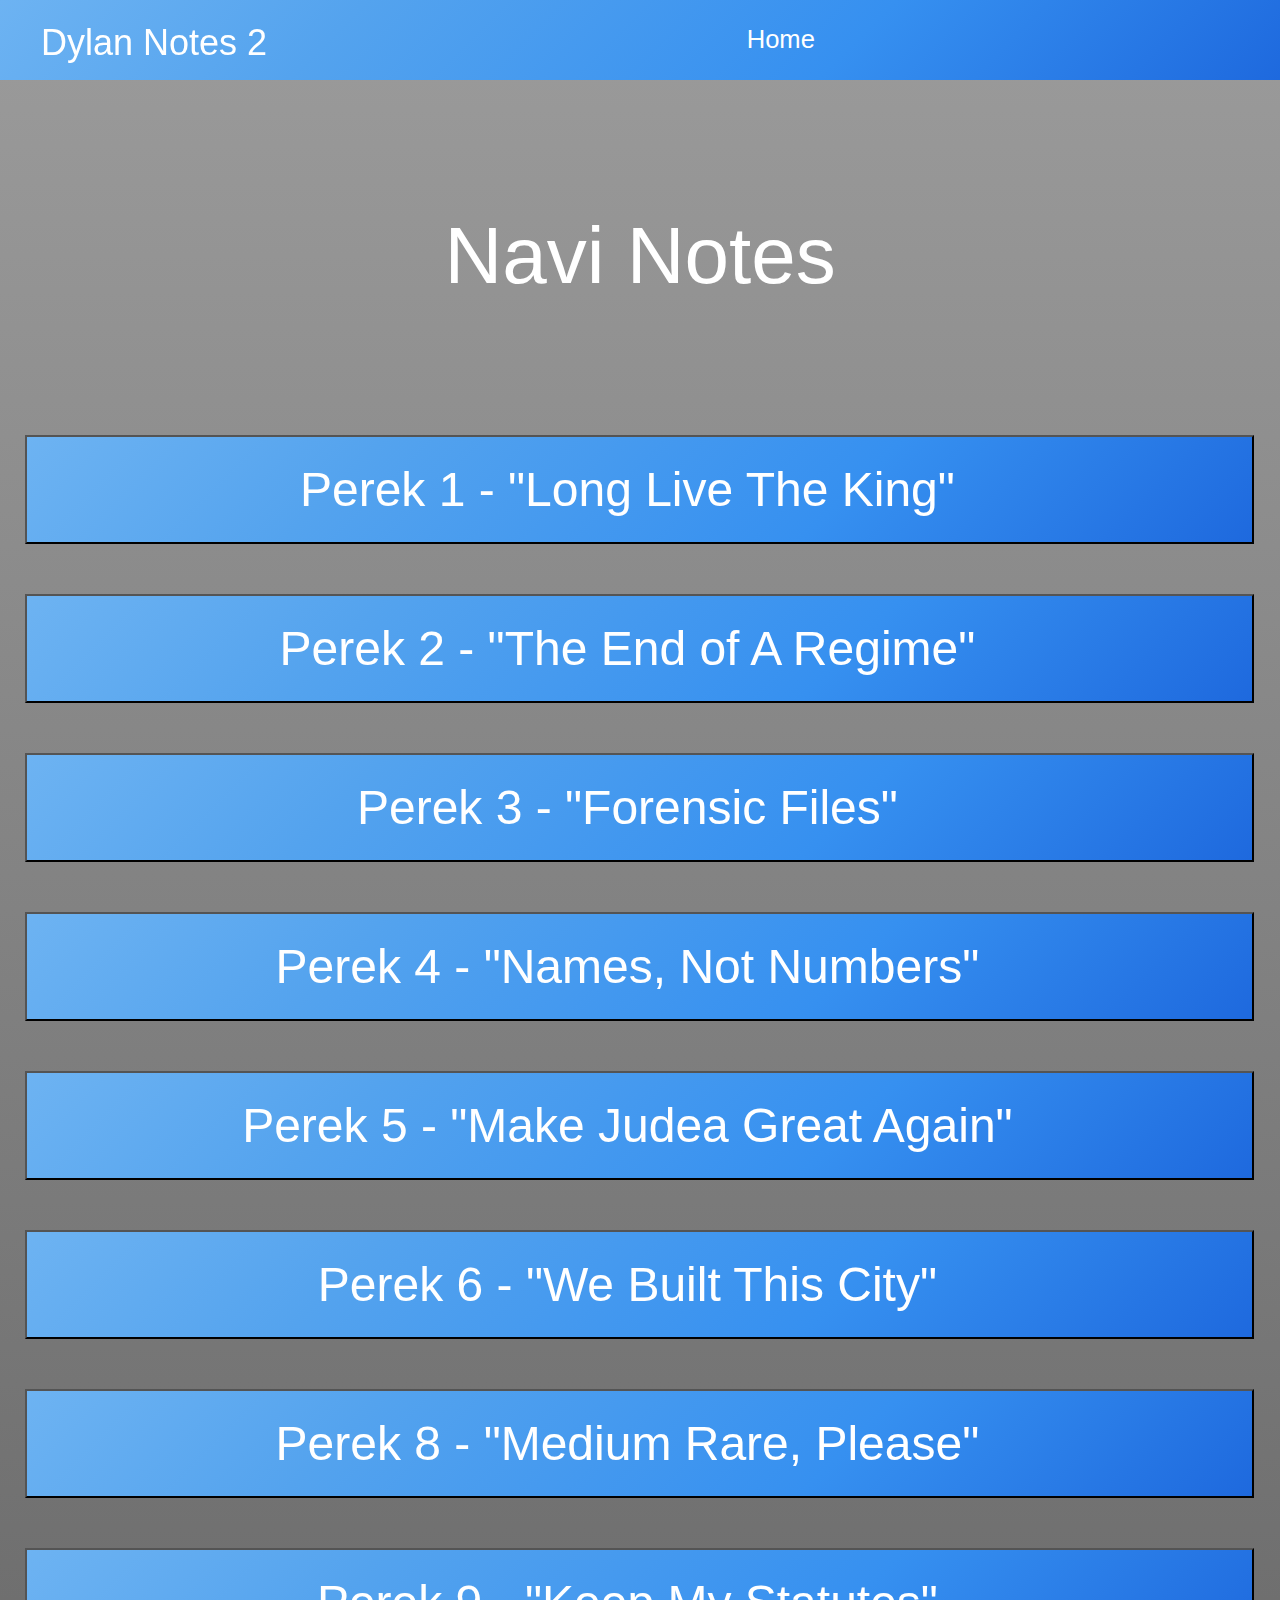
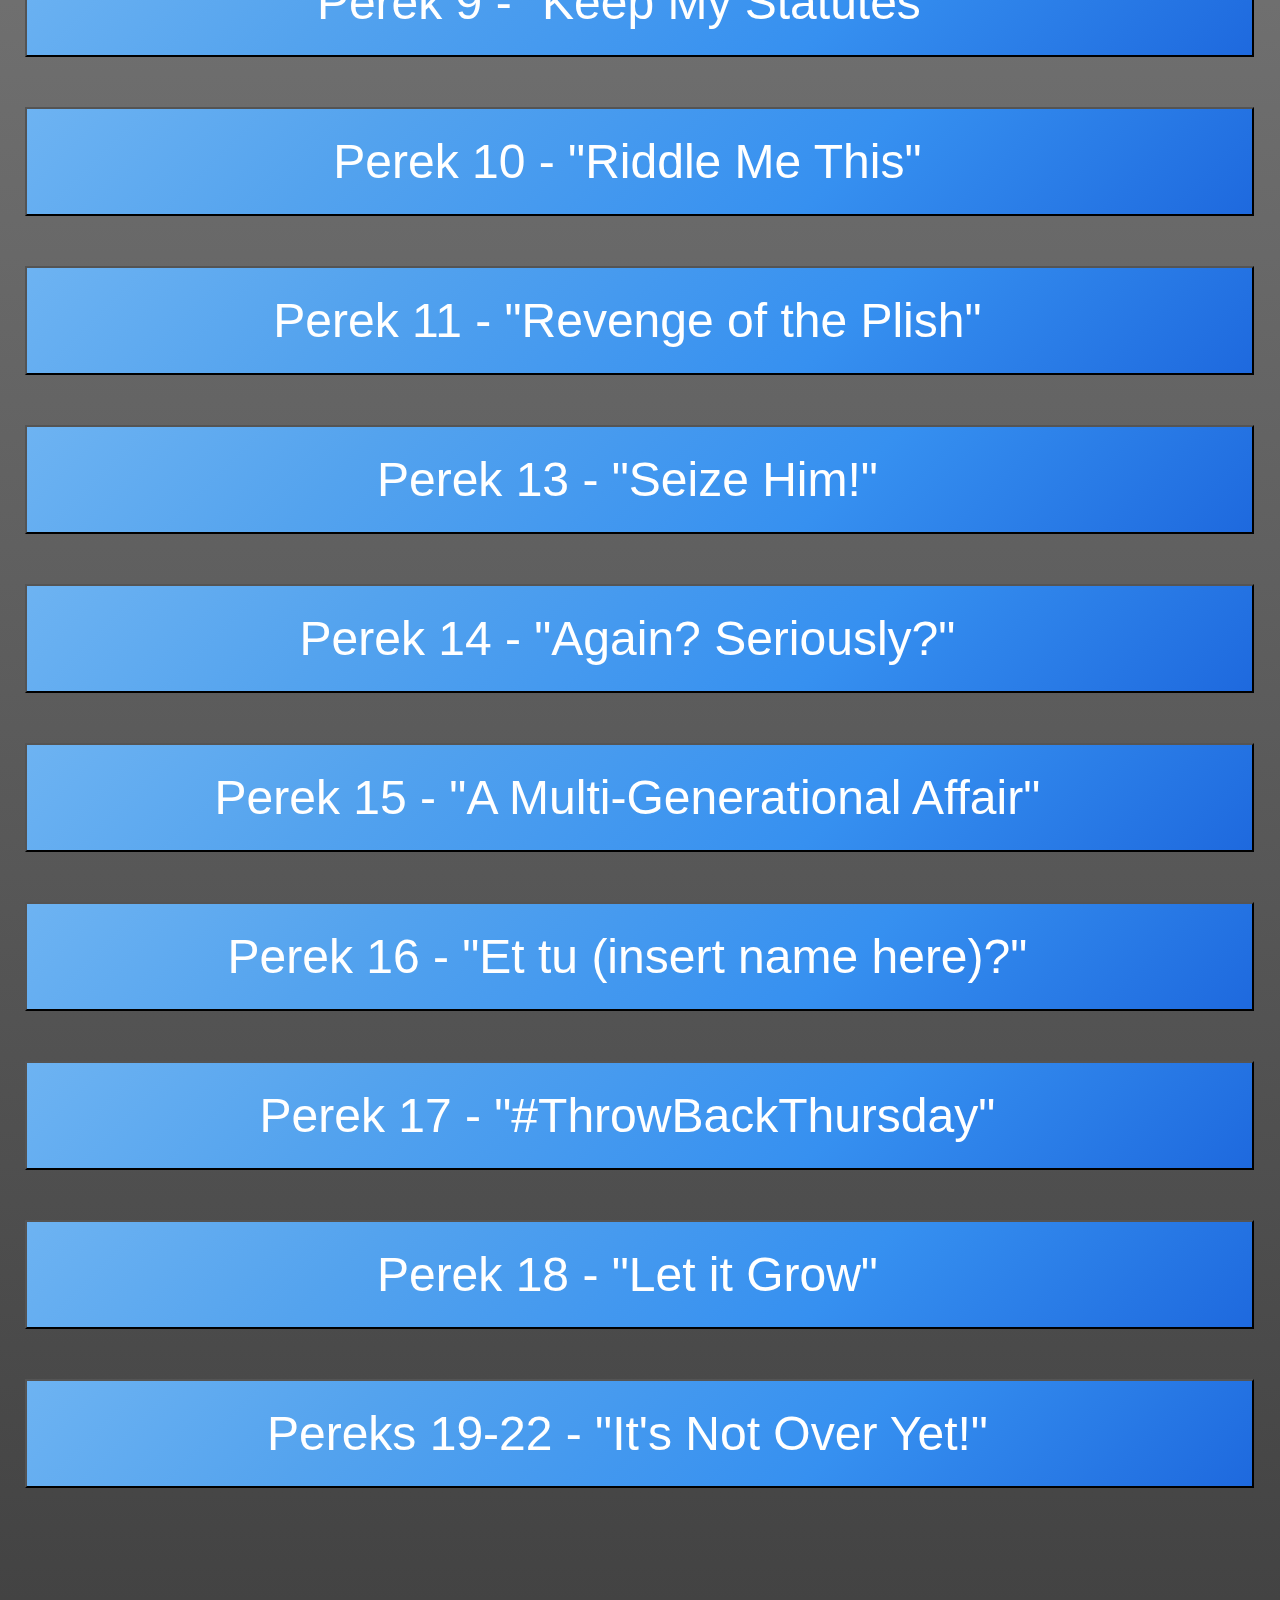
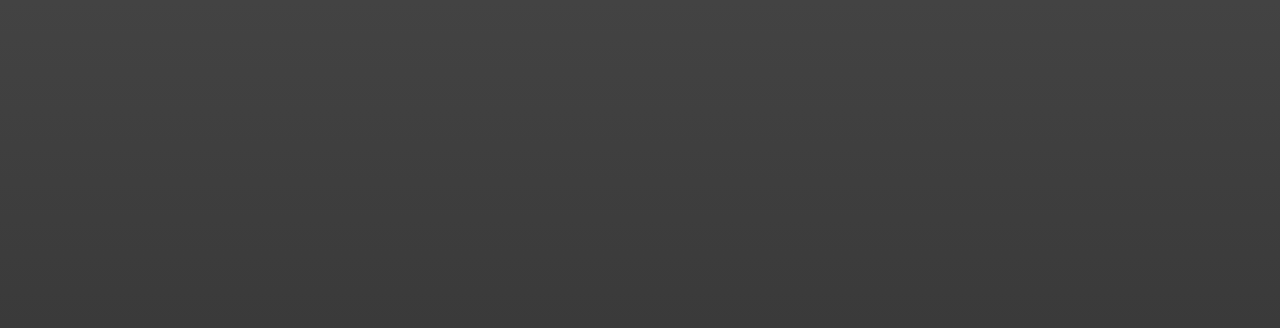
<file: Moriah/8thGrade/Navi.html>
<!DOCTYPE html>
<html lang="en">
    <head>
        <title>Dylan's Notes 2</title>
        <meta charset="utf-8">

        <link rel="stylesheet" type="text/css" media="screen and (min-width: 1101px)" href="../../Moriah.css">
        
        <link rel="shortcut icon" type="image/x-icon" href="../../favicon.ico?">

    </head>

    <body>
        <header>

            <div id="logo">
                <a href="../../index.html">
                    <p id="title" >Dylan Notes 2</p>
                </a>
            </div>

            <div class="right">
                
                 
                <ul class="desktop">
                    <li><a class="headerLi" href="../../index.html">Home</a></li>
                </ul>
                
            </div>

        </header>
        
        <div id="main">
            
            <p>Navi Notes</p>
            
        </div>
        
        <div id="mid">
            
            <a href="https://docs.google.com/document/d/1WPUfSJce0kHCE7TUUbo3L0TTOTID5V--xx8oU-nZvVI/edit?usp=sharing" target="_blank">
                <button type="button" class="OnePerLine">Perek 1 - "Long Live The King"</button>
            </a>
            
            <a href="https://docs.google.com/document/d/1Sz86kd1__RWUppUp_kIKgaDTxQrdp62BJlcvlfMQHqg/edit?usp=sharing" target="_blank">
                <button type="button" class="OnePerLine">Perek 2 - "The End of A Regime"</button>
            </a>
            
            <a href="https://docs.google.com/document/d/1h2gNUaHFFJfrmuVu5CtD93p31cf7xx8xh-3CIZEHWl0/edit?usp=sharing" target="_blank">
                <button type="button" class="OnePerLine">Perek 3 - "Forensic Files"</button>
            </a>
            
            <a href="https://docs.google.com/document/d/1cGN7ycMWgQrti8puCmR7JyAio1SPN_u1C533wBQlTTc/edit?usp=sharing" target="_blank">
                <button type="button" class="OnePerLine">Perek 4 - "Names, Not Numbers"</button>
            </a>
            
            <a href="https://docs.google.com/document/d/1fnTY0nWaWczEVlDm_1qsPDo-fOmcEChN0cd6dWTB8E8/edit?usp=sharing" target="_blank">
                <button type="button" class="OnePerLine">Perek 5 - "Make Judea Great Again"</button>
            </a>
            
            <a href="https://docs.google.com/document/d/1N2v2uj5DH5fD7pcsdLtWue-TRm1wWjqra6irU7UGH6w/edit?usp=sharing" target="_blank">
                <button type="button" class="OnePerLine">Perek 6 - "We Built This City"</button>
            </a>
            
            <a href="https://docs.google.com/document/d/1DWQOThpVekhWP11W6eQ_HGkEsKBky0iQpvTIfuj1pNE/edit?usp=sharing" target="_blank">
                <button type="button" class="OnePerLine">Perek 8 - "Medium Rare, Please"</button>
            </a>
            
            <a href="https://docs.google.com/document/d/1E225V1fNg9mutE3GnUYaJhKOnYsdgFLLmjK89q1AYOg/edit?usp=sharing" target="_blank">
                <button type="button" class="OnePerLine">Perek 9 - "Keep My Statutes"</button>
            </a>
            
            <a href="https://drive.google.com/open?id=12PtZPOohuTaP8y7i-tBD8zHoGfAklZ-fgv2dyttkFxM" target="_blank">
                <button type="button" class="OnePerLine">Perek 10 - "Riddle Me This"</button>
            </a>
            
            <a href="https://drive.google.com/open?id=1lCRyDH34jraiIqYXrBYHeTNNE_w_NAf6zRDMW8LzR7g" target="_blank">
                <button type="button" class="OnePerLine">Perek 11 - "Revenge of the Plish"</button>
            </a>
            
            <a href="https://docs.google.com/document/d/1NGWvjOHdHEX6b1CCwtiYpFSO1LgB_ufUSIwnZ0b2zXs/edit?usp=sharing" target="_blank">
                <button type="button" class="OnePerLine">Perek 13 - "Seize Him!"</button>
            </a>
            
            <a href="https://drive.google.com/open?id=1M8V6G1NH52QGNexlcBU8HmY1QuN_WWN14DKu9XTj0Xk" target="_blank">
                <button type="button" class="OnePerLine">Perek 14 - "Again? Seriously?"</button>
            </a>
            
            <a href="https://docs.google.com/document/d/12ltm-P1EzB6QsHiROXbsSsaX7F577wOvPUC37WDBFvw/edit?usp=sharing" target="_blank">
                <button type="button" class="OnePerLine">Perek 15 - "A Multi-Generational Affair"</button>
            </a>
            
            <a href="https://docs.google.com/document/d/14gsQ2Y2Cy4GrBmuJD53AcDmKxNYdn7thyMbWClVUmtk/edit?usp=sharing" target="_blank">
                <button type="button" class="OnePerLine">Perek 16 - "Et tu (insert name here)?"</button>
            </a>
            
            <a href="https://docs.google.com/document/d/1EHwuorZ__eiyc1nbAMoMz5FrV94xMPvUegedz_Yqvj8/edit?usp=sharing" target="_blank">
                <button type="button" class="OnePerLine">Perek 17 - "#ThrowBackThursday"</button>
            </a>
            
            <a href="https://docs.google.com/document/d/1Zc-8c9lzJHxd7hu83lfwKtQeLRBjVV6hUavuddIvHuY/edit?usp=sharing" target="_blank">
                <button type="button" class="OnePerLine">Perek 18 - "Let it Grow"</button>
            </a>
            
            <a href="https://docs.google.com/document/d/1V8tg_cgQBypNWJV_ph0rcOPkN9109Rj14a40R9j7xzM/edit?usp=sharing" target="_blank">
                <button type="button" class="OnePerLine">Pereks 19-22 - "It's Not Over Yet!"</button>
            </a>
        </div>
    </body>
    <footer></footer>
</html>
</file>
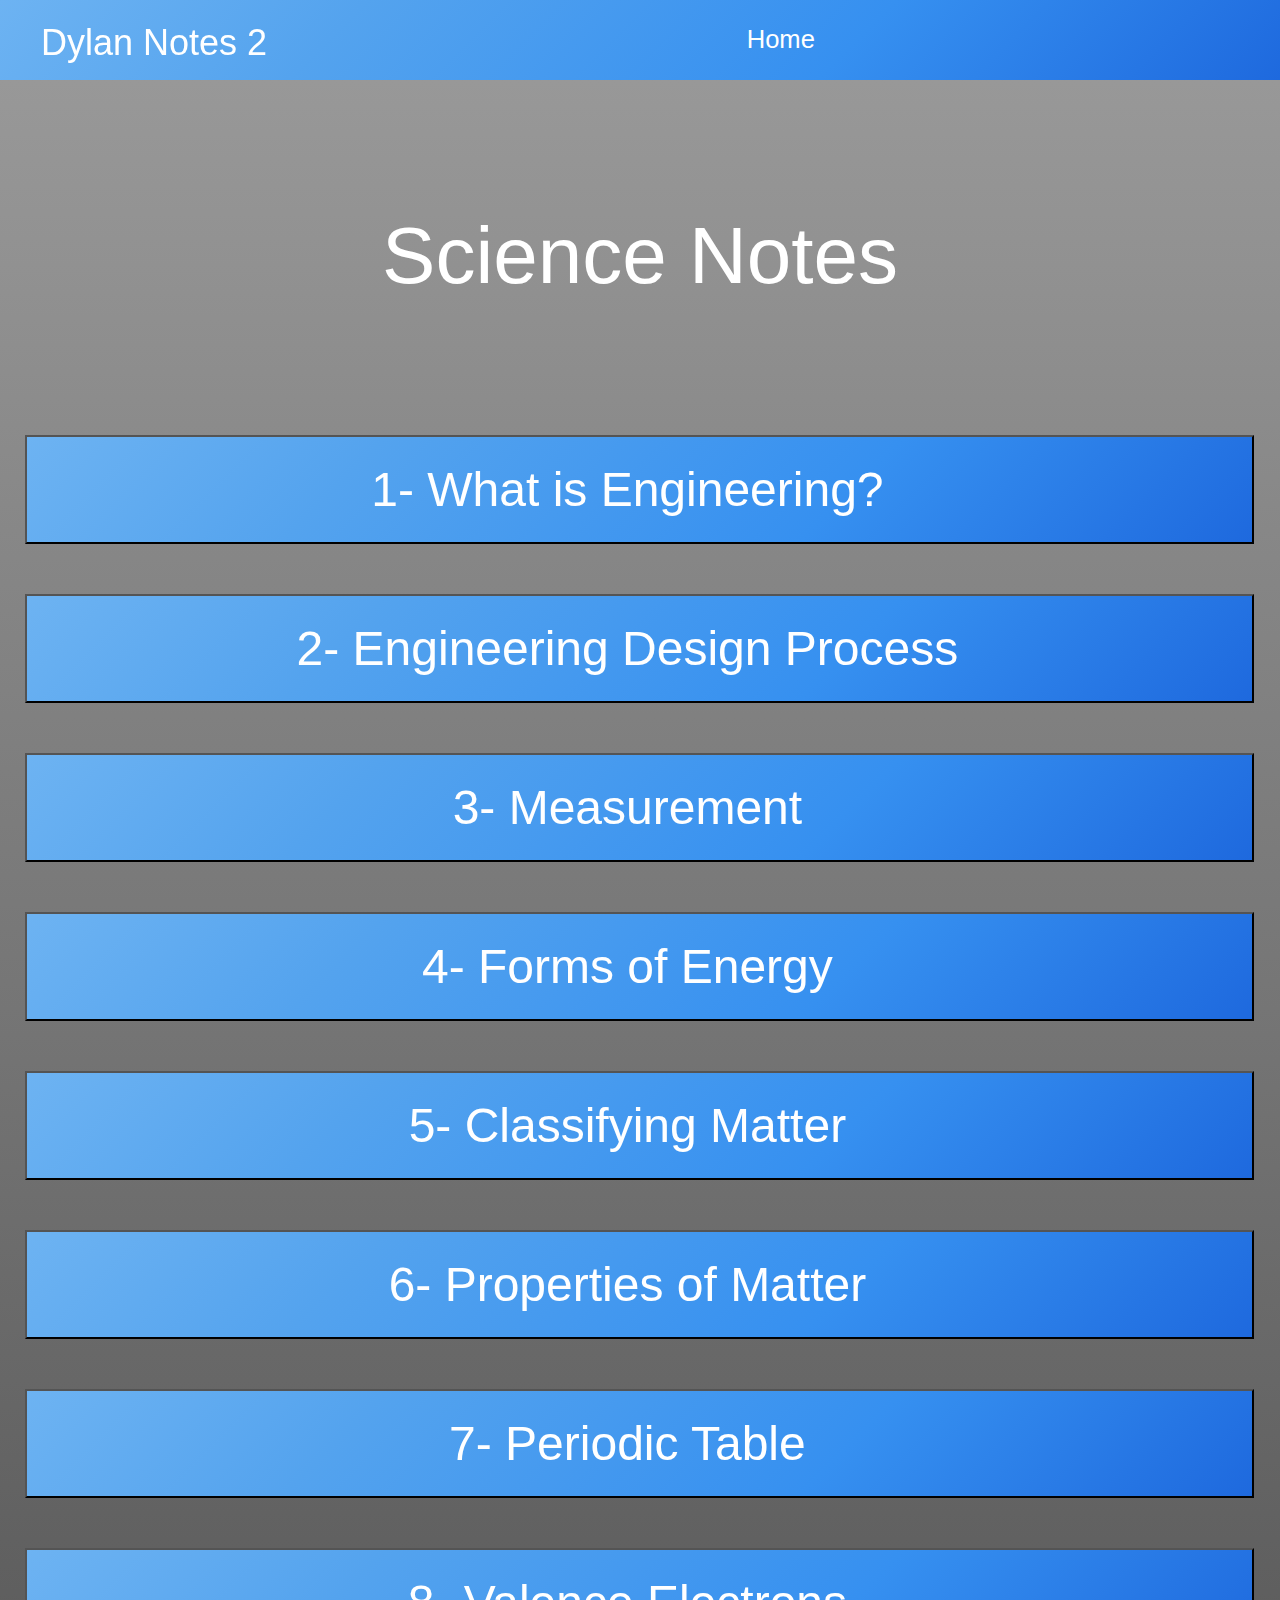
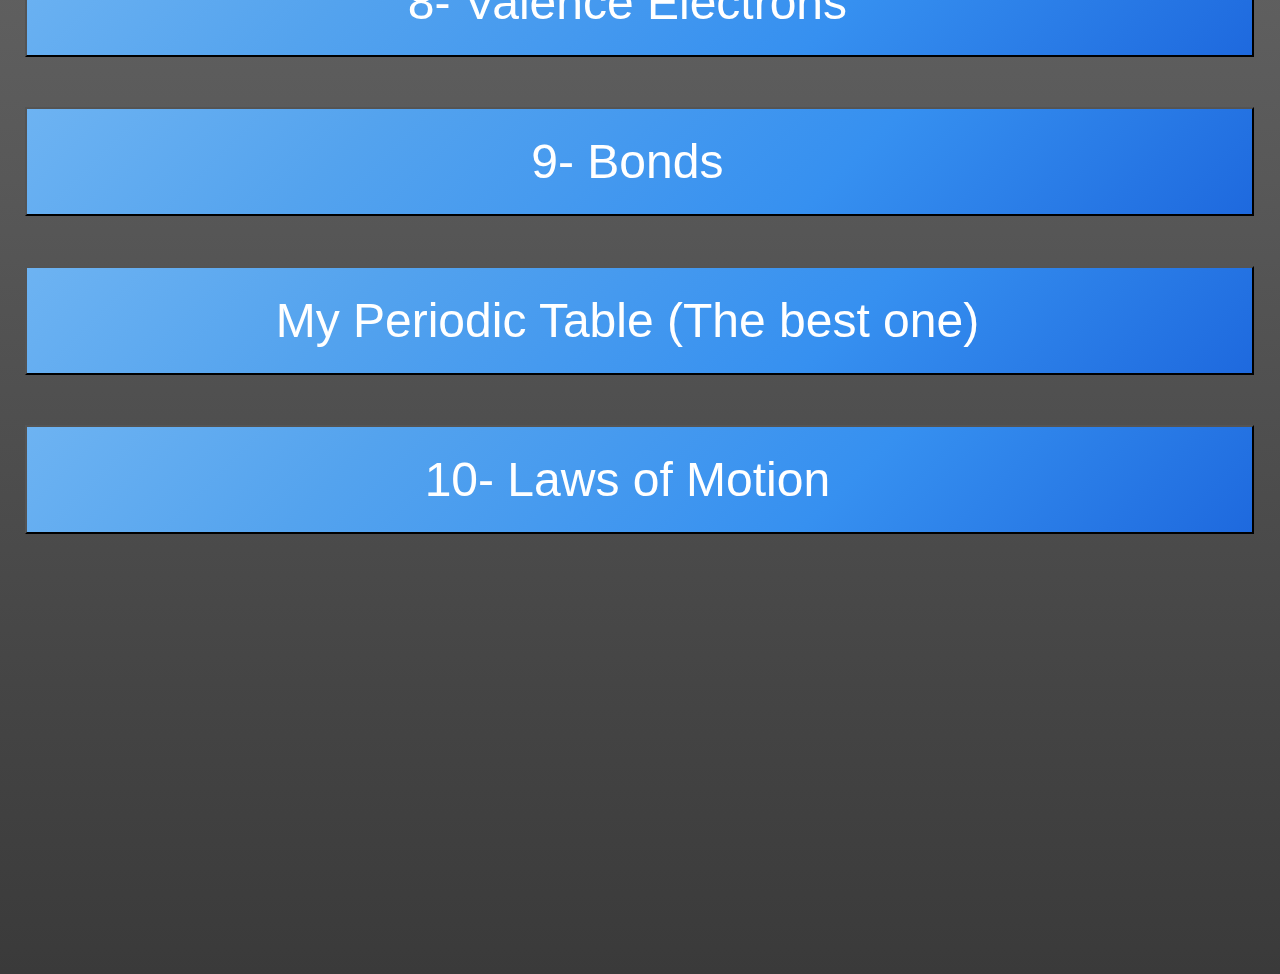
<file: Moriah/8thGrade/Science.html>
<!DOCTYPE html>
<html lang="en">
    <head>
        <title>Dylan's Notes 2</title>
        <meta charset="utf-8">

        <link rel="stylesheet" type="text/css" media="screen and (min-width: 1101px)" href="../../Moriah.css">
        
        <link rel="shortcut icon" type="image/x-icon" href="../../favicon.ico?">

    </head>

    <body>
        <header>

            <div id="logo">
                <a href="../../index.html">
                    <p id="title" >Dylan Notes 2</p>
                </a>
            </div>

            <div class="right">
                 
                <ul class="desktop">
                    <li><a class="headerLi" href="../../index.html">Home</a></li>
                </ul>
                
            </div>

        </header>
        
        <div id="main">
            
            <p>Science Notes</p>
            
        </div>
        
        <div id="mid">
            
            <a href="https://drive.google.com/open?id=1MzvGt_AyWAPnx39ASbJ5QTFZtLsH1mgO0xQuCjCjWZk" target="_blank">
                <button type="button" class="OnePerLine">1- What is Engineering?</button>
            </a>
            
            <a href="https://docs.google.com/document/d/1yi_itidM0nhtYlz0X30DaZhHPobFQLSb7GQZg7C4rWk/edit?usp=sharing" target="_blank">
                <button type="button" class="OnePerLine">2- Engineering Design Process</button>
            </a>
            
            <a href="https://drive.google.com/open?id=1FwHRv9cGJTluj01cFDVkP7GzwbMq7Z6YplVg-EcElr0" target="_blank">
                <button type="button" class="OnePerLine">3- Measurement</button>
            </a>
            
            <a href="https://drive.google.com/open?id=1A0ErwnSS9weMH4dPMjxFQ4mIA3H3iFUd4ZEgCNmgrHc" target="_blank">
                <button type="button" class="OnePerLine">4- Forms of Energy</button>
            </a>
            
            <a href="https://drive.google.com/open?id=193GStb2GetCVhAMuuAJjlruHcSxpOl6Kps__sFaXz24" target="_blank">
                <button type="button" class="OnePerLine">5- Classifying Matter</button>
            </a>
            
            <a href="https://drive.google.com/open?id=13ZzViei057KDZ4FzL4j7id_ztv_Q2SFx7yqnAoJiXf0" target="_blank">
                <button type="button" class="OnePerLine">6- Properties of Matter</button>
            </a>
            
            <a href="https://goo.gl/B4Bo6i" target="_blank">
                <button type="button" class="OnePerLine">7- Periodic Table</button>
            </a>
            
            <a href="https://docs.google.com/document/d/17fK-OeeUjvuG6WkaWM7_G7Bl4t0CHfW_5wa8MGzaVr0/edit?usp=sharing" target="_blank">
                <button type="button" class="OnePerLine">8- Valence Electrons</button>
            </a>
            
            <a href="https://docs.google.com/document/d/18YcQ7NEsAex60kFnD6KT4PzO3jBZXlReUE7KJQkBhA4/edit?usp=sharing" target="_blank">
                <button type="button" class="OnePerLine">9- Bonds</button>
            </a>
            
            <a href="../../images/PeriodicTable.pdf" target="_blank">
                <button type="button" class="OnePerLine">My Periodic Table (The best one)</button>
            </a>
            
            <a href="https://docs.google.com/document/d/18ouzuLcfJIQPKIt91NawjNBG2n-496pQTvrGvQsczDc/edit?usp=sharing" target="_blank">
                <button type="button" class="OnePerLine">10- Laws of Motion</button>
            </a>
            
        </div>
        
    </body>
    <footer></footer>
</html>
</file>
<file: style.css>
@media (max-width: 1900px) {

html {
    background: -webkit-linear-gradient(top, rgba(107,227,255,1) 0%,rgba(44,18,237,1) 100%); /* Chrome10-25,Safari5.1-6 */
    background: linear-gradient(-70deg, rgba(107,227,255,1) 0%,rgb(63, 63, 255) 100%); /* W3C, IE10+, FF16+, Chrome26+, Opera12+, Safari7+ */
    
    height:950px;
    overflow: hidden;
}
    
#hexa {
    position: fixed;
}

.hexagonTile {
    height: 350px;
    width: 350px;
    
    margin: 0px;
    padding: 0px;
    
    transition-duration: 0.15s;
    -webkit-transform: scale(1);
    transform: scale(1);
}

#TileCenter {
    z-index: 10;
    
    position: fixed;
    
    top: 30%;
    left: 40%;
}

#Tile1 {
    z-index: 7;
    
    position: fixed;
    
    top: 3%;
    left: 31%;
}

#TileCenter:hover {
    transition-duration: 0s;
    -webkit-transform: scale(1);
    transform: scale(1);
}

#Tile2 {
    z-index: 6;
    
    position: fixed;
    
    top: 3%;
    left: 49%;
}

#Tile3 {
    z-index: 5;
    
    position: fixed;
    
    top: 30%;
    left: 58%;

}

#Tile4 {
    z-index: 4;
    
    position: fixed;
    
    top: 57.5%;
    left: 49%;
}

#Tile5 {
    z-index: 3;
    
    position: fixed;
    
    top: 57.5%;
    left: 31%;
}

#Tile6 {
    z-index: 2;
    
    position: fixed;
    
    top: 30%;
    left: 22%;
}

#assembly {
    position: fixed;
}

.hexagonTile:hover {
    transition-duration: 0.15s;
    -webkit-transform: scale(1.1);
    transform: scale(1.1);
}

#DateDiv {
    width: 100%;
}

.Date {
    font-size: 20px;
    font-family: monospace;
    text-align: center;
    color: rgb(255,176,0);
    
  display: block;
  margin-left: 21.3%;
  margin-right: 21.3%;
    width: 15%;
}

#DateHeader {
    padding-top: 25%;
    z-index: 999;
    position: fixed;
}

#DateDate {
    z-index: 999;
    position: fixed;
    padding-top: 27%;
}

#DateTime {
    z-index: 999;
    position: fixed;
    padding-top: 29.5%;
    
}

#version {
    position: fixed;
    
    top: 96%;
    
    left: 97.5%;
    
    font-family:sans-serif;
    
    color: white;
}
	
}

@media (min-width: 1900px) {

html {
    background: linear-gradient(-70deg, rgba(107,227,255,1) 0%,rgb(63, 63, 255) 100%); /* W3C, IE10+, FF16+, Chrome26+, Opera12+, Safari7+ */
    
    height:950px;
    overflow: hidden;
}
    
#hexa {
    position: fixed;
}

.hexagonTile {
    height: 350px;
    width: 350px;
    
    margin: 0px;
    padding: 0px;
    
    transition-duration: 0.15s;
    -webkit-transform: scale(1);
    transform: scale(1);
}

#TileCenter {
    z-index: 10;
    
    position: fixed;
    
    top: 30%;
    left: 40%;
}

#Tile1 {
    z-index: 7;
    
    position: fixed;
    
    top: 1%;
    left: 32%;
}

#TileCenter:hover {
    transition-duration: 0s;
    -webkit-transform: scale(1);
    transform: scale(1);
}

#Tile2 {
    z-index: 6;
    
    position: fixed;
    
    top: 1%;
    left: 48%;
}

#Tile3 {
    z-index: 5;
    
    position: fixed;
    
    top: 30%;
    left: 56%;

}

#Tile4 {
    z-index: 4;
    
    position: fixed;
    
    top: 59%;
    left: 48%;
}

#Tile5 {
    z-index: 3;
    
    position: fixed;
    
    top: 59%;
    left: 32%;
}

#Tile6 {
    z-index: 2;
    
    position: fixed;
    
    top: 30%;
    left: 24%;
}

#assembly {
    position: fixed;
}

.hexagonTile:hover {
    transition-duration: 0.15s;
    -webkit-transform: scale(1.1);
    transform: scale(1.1);
}

#DateDiv {
    width: 100%;
}

.Date {
    font-size: 20px;
    font-family: monospace;
    text-align: center;
    color: rgb(255,176,0);
    
  display: block;
  margin-left: 21.3%;
  margin-right: 21.3%;
    width: 12.7%;
}

#DateHeader {
    padding-top: 22%;
    z-index: 999;
    position: fixed;
}

#DateDate {
    z-index: 999;
    position: fixed;
    padding-top: 24%;
}

#DateTime {
    z-index: 999;
    position: fixed;
    padding-top: 26%;
    
}

#version {
    position: fixed;
    
    top: 96%;
    
    left: 97.5%;
    
    font-family:sans-serif;
    
    color: white;
}
	
}
</file>
<file: Moriah.css>
html {
    background: rgb(58, 58, 58);
background: -moz-linear-gradient(top, rgba(155,155,155,1) 0%, rgba(58,58,58,1) 100%);
background: -webkit-linear-gradient(top, rgba(155,155,155,1) 0%,rgba(58,58,58,1) 100%);
background: linear-gradient(to bottom, rgba(155,155,155,1) 0%,rgba(58,58,58,1) 100%);
background-repeat: no-repeat;
}

body {
    margin: 0 auto;
    width: 100%;
    font-family: calibri, helvetica, arial;
    height: 200%;
}

a {
    text-decoration: none;
    color: white;
}

/* HEADER */

header {
    height: 60px;
    width: 100%;
    padding-top: 20px;
    background-color: background: -moz-linear-gradient(-45deg, #6db3f2 0%, #54a3ee 27%, #3690f0 66%, #1e69de 100%); /* FF3.6-15 */
background: -webkit-linear-gradient(-45deg, #6db3f2 0%,#54a3ee 27%,#3690f0 66%,#1e69de 100%); /* Chrome10-25,Safari5.1-6 */
background: linear-gradient(135deg, #6db3f2 0%,#54a3ee 27%,#3690f0 66%,#1e69de 100%); /* W3C, IE10+, FF16+, Chrome26+, Opera12+, Safari7+ */
}

ul {
    padding: 0;
    text-align: center;
    width: 100%;
}

.mid {
    min-height: 500px;
}

li {
    display: inline;
    margin: 0px;
    padding: 3%;
    font-size: 160%;
    z-index: 2;
    width: 18%;
}

#title {
  display: inline-block;
  vertical-align: middle;
  -webkit-transform: perspective(1px) translateZ(0);
  transform: perspective(1px) translateZ(0);
  box-shadow: 0 0 1px transparent;
  -webkit-transition-duration: 0.3s;
  transition-duration: 0.3s;
  -webkit-transition-property: transform;
  transition-property: transform;
}

#title:hover {
  -webkit-transform: scale(1.1);
  transform: scale(1.1);
}

.headerLi:hover {
  color: #0a174b;
  transition: .6s;
}

.headerLi a :hover {
    transform: scale(1.1);
    transition: .3s;
}

.right {
    width: 78%;
    float:right;
}

.right ul {
    margin: 0px;
    float:right;
    padding-right: 0px;
    padding-top: .5%;
}

#logo {
    margin-left: 2%;
    float: left;
    text-align: center;
    font-size: 36px;
    color:white;
    width: 20%;
}

#logo p {
  z-index: 2;
  margin-top: 0px;
  margin-bottom: 0px;
}

/* MAIN */

#main {
    padding-top: 0px;
    height: 250px;
    width: 80%;
    padding-left: 10%;
}

.cf {
    /**
 * For modern browsers
 * 1. The space content is one way to avoid an Opera bug when the
 *    contenteditable attribute is included anywhere else in the document.
 *    Otherwise it causes space to appear at the top and bottom of elements
 *    that are clearfixed.
 * 2. The use of `table` rather than `block` is only necessary if using
 *    `:before` to contain the top-margins of child elements.
 */
.cf:before,
.cf:after {
    content: " "; /* 1 */
    display: table; /* 2 */
}

.cf:after {
    clear: both;
}

/**
 * For IE 6/7 only
 * Include this rule to trigger hasLayout and contain floats.
 */
.cf {
    *zoom: 1;
}
}

#main p {
    font-family: Futura, Calibri, Helvetica, Arial;
    padding: 50px;
    color: white;
    text-align: center;
    font-size: 500%;
}

.box {
    width: 30%;
    position: relative;
    padding-left: 3.333333%;
    padding-top: 75px;
    float: left;
    margin: 0px 0;
    text-align: center;
    padding-bottom: 45px;
    transition: 0.3s;
    display: inline-block;
    vertical-align: middle;
    -webkit-transform: perspective(1px) translateZ(0);
    transform: perspective(1px) translateZ(0);
    box-shadow: 0 0 1px transparent;
    -webkit-transition-duration: 0.3s;
    transition-duration: 0.3s;
    -webkit-transition-property: transform;
    transition-property: transform;
}

.boxImg {
  box-shadow: 10px 10px 20px #888888;
}

.box:hover {
  -webkit-transform: scale(1.1);
  transform: scale(1.1);
}

#images {
  width: 80%;
  display: block;
  margin: 0px auto;
}

#images p {
  margin-top: 5px;
  font-size: 140%;
  font-style: oblique;
  color: #b4b4b4;
  z-index: 2;
}

footer {
    margin-top: 330px;
    font-family: Calibri, Helvetica, Arial;
    font-size: 28px;
    margin-left: 0px;
    text-align: center;
    padding-top: 10px;
    min-height: 75px;
}

footer a {
    margin-top: 75px;
    color: #d6d6d6;
}

footer p {
  margin-top: 75px;
}

#version {
    color: #a0a0a0;
    font-size: 10px;
    height: 20px;
}

.mobile {
    display: none;
}

/* Class Name and Track */

.Class {
    color: #484848;
    font-family: Calibri, Helvetica, Arial;
    font-size: 25px;
    margin: 0px;
    margin-bottom: 10px;
    text-align: center;
}

/*    Buttons!    */

button {
    font-family: calibri, helvetica, arial;
    
    text-align: center;
    font-size: 300%;
    color: white;
    overflow: hidden;
    background-color: background: -moz-linear-gradient(-45deg, #6db3f2 0%, #54a3ee 27%, #3690f0 66%, #1e69de 100%); /* FF3.6-15 */
background: -webkit-linear-gradient(-45deg, #6db3f2 0%,#54a3ee 27%,#3690f0 66%,#1e69de 100%); /* Chrome10-25,Safari5.1-6 */
background: linear-gradient(135deg, #6db3f2 0%,#54a3ee 27%,#3690f0 66%,#1e69de 100%); /* W3C, IE10+, FF16+, Chrome26+, Opera12+, Safari7+ */

    padding-top: 25px;
    padding-bottom: 25px;
    padding-left: 1px;
    padding-right: 25px;
    margin: 25px;
    display: inline-block;
    vertical-align: middle;
    -webkit-transform: perspective(1px) translateZ(0);
    transform: perspective(1px) translateZ(0);
    box-shadow: 0 0 1px transparent;
    -webkit-transition-duration: 0.3s;
    transition-duration: 0.3s;
    -webkit-transition-property: transform;
    transition-property: transform;
}

button:hover {
    background-color: #00a7ff;
    transition-duration: 0.3s;
    transform: scale(1.1);
    -webkit-transform: scale(1.1);
    transform: scale(1.1);
}

.OnePerLine {
    width: 96%;
}

.TwoPerLine {
    width: 46%;
}

.FourPerLine {
    padding: 4% 7%;
    width: 20%;
}

/*  Gemara  */

/*  Navi  */

/*  Science  */

/*  Quizlets  */

#UpcomingText {
}

#UpcomingMid {
    min-height: 400px;
}

#Quiz1 {
    font-size: 500%;
}

#Quiz2 {
    font-size: 215%;
}

#Quiz3 {
    font-size: 205%;
}

/*  7th Grade */

/* 7th Grade History */

/* 7th Grade Science */

/* 7th Grade Gemara */

/* 7th Grade Chumash*/

/* Next Test*/

#NextTest1 {
    margin-top: 70px;
}

/*  Disclaimer  */

#DiscMid {
    color: darkblue;
    font-size: 50px;
    text-align: center;
}
</file>
